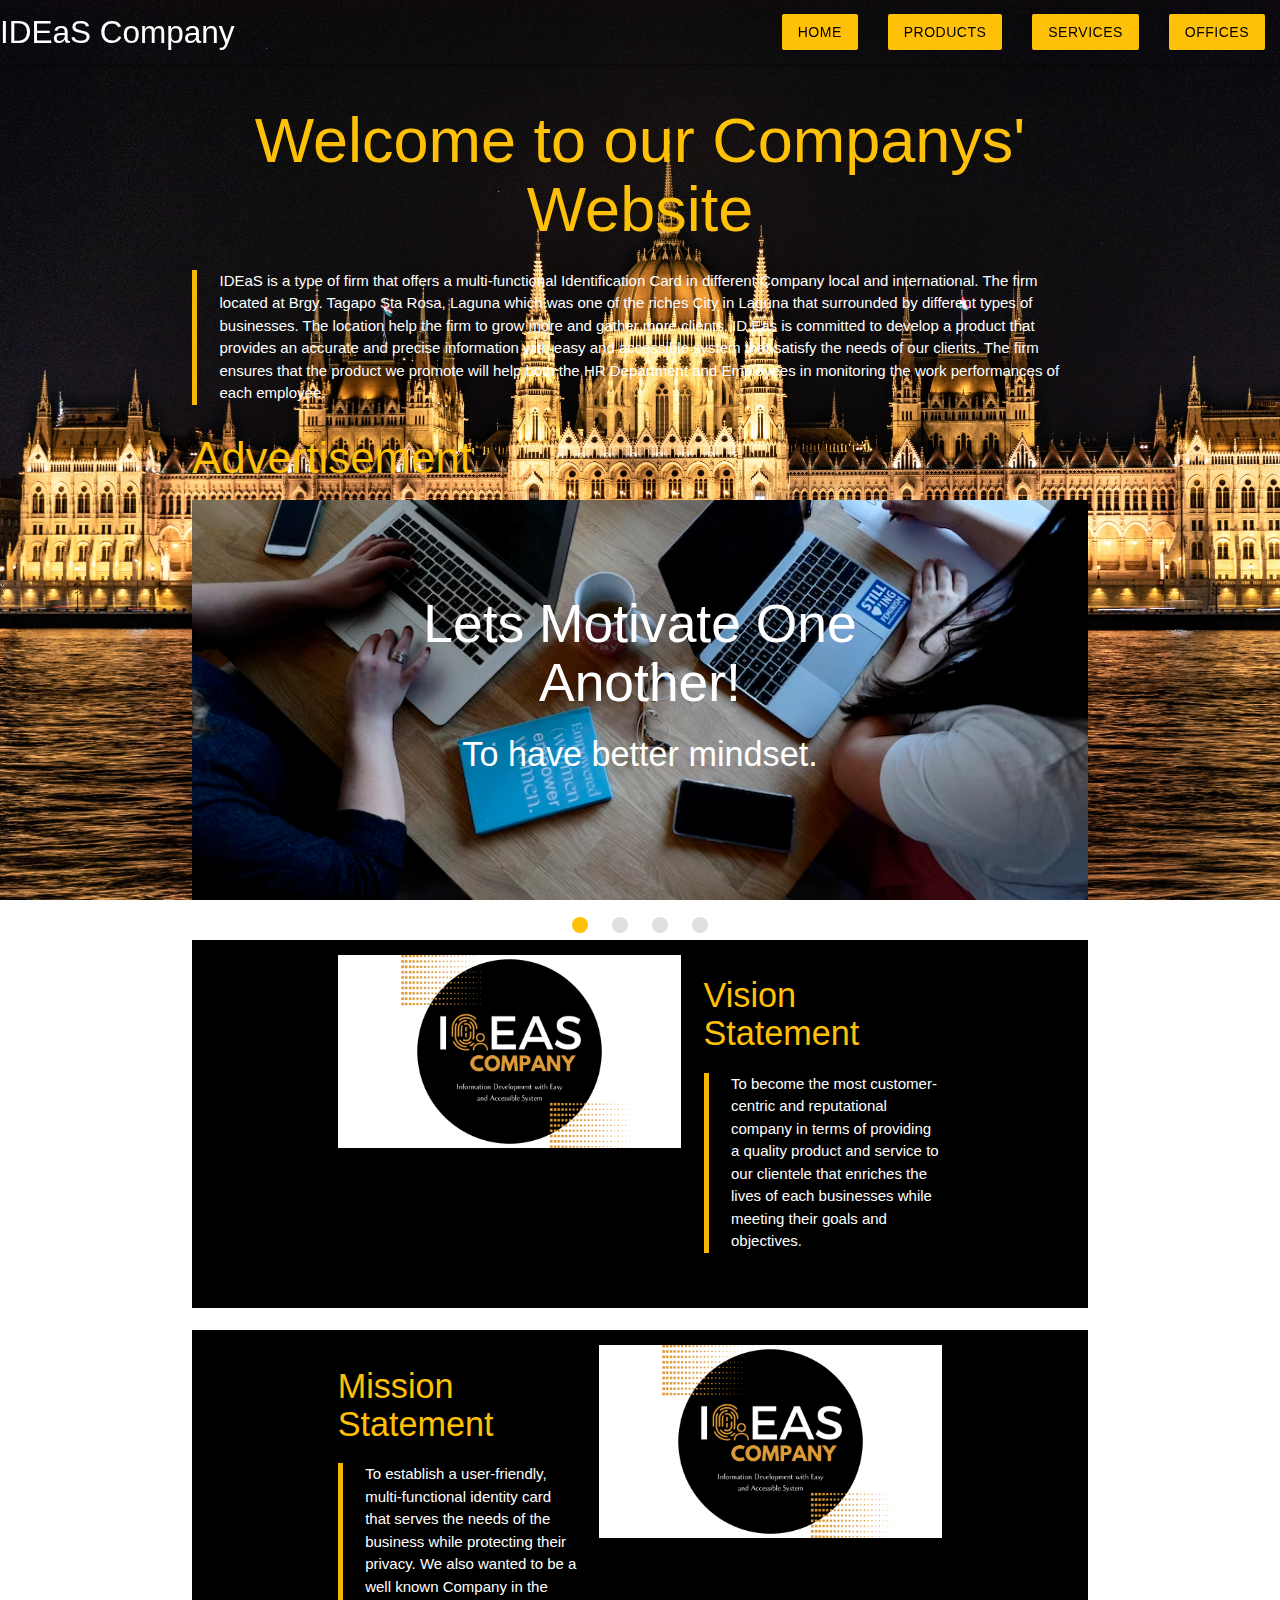
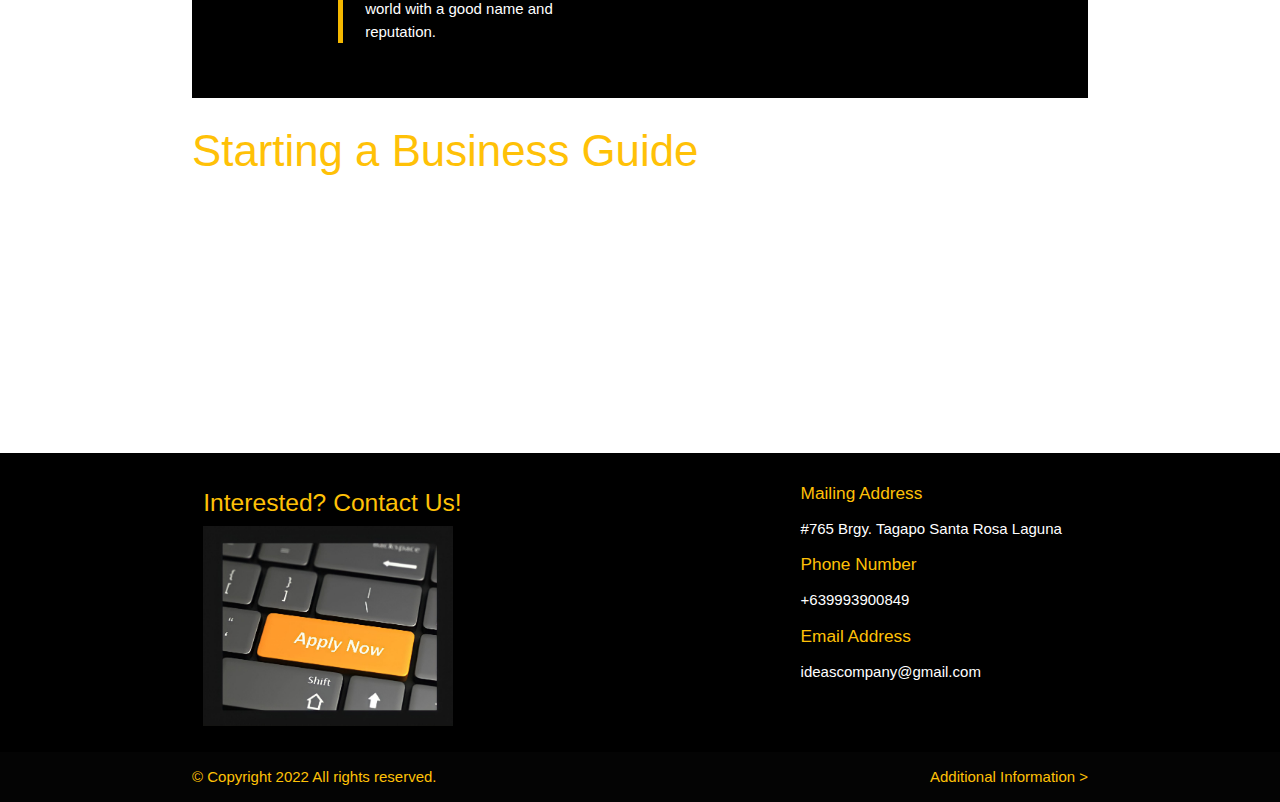
<file: Batch 5 CWD_Final Project_Namo/index.html>
<!DOCTYPE html>

    <head>
    <!--Import Google Icon Font-->
    <link href="https://fonts.googleapis.com/icon?family=Material+Icons" rel="stylesheet">
    <!--Import materialize.css-->
    <link type="text/css" rel="stylesheet" href="css/materialize.min.css"  media="screen,projection"/>
    <!--Let browser know website is optimized for mobile-->
    <meta name="viewport" content="width=device-width, initial-scale=1.0"/>
    <link rel="stylesheet" href="style.css">
    <title>IDEaS Company</title>

</head>
    <div class="navbar-fixed">
        <nav class="transparent">
            <div class="nav-wrapper">
            <a href="#" data-target="slide-out" class="sidenav-trigger"><i class="material-icons">menu</i></a>
            <a class="brand-logo">IDEaS Company</a>
            <ul id="nav-mobile" class="right hide-on-med-and-down">
                <li><a href="index.html" a class="waves-effect waves-light btn amber">HOME</a></li>
                <li><a href="product.html" a class="waves-effect waves-light btn amber">PRODUCTS</a></li>
                <li><a href="services.html" a class="waves-effect waves-light btn amber">SERVICES</a></li>
                <li><a href="offices.html" a class="waves-effect waves-light btn amber">OFFICES</a></li>
            </ul>
    </div>
</div>
<!-- SideNav Structure -->
<ul id="slide-out" class="sidenav">
    <li><div class="user-view">
        <div class="background">
            <img src="Images/sidenav pic.jpg"></div>
        <a href="#user"><img class="circle" src="Images/namo sidenav.jpg"></a>
        <a href="#name"><span class="amber-text name">IDEaS Company</span></a>
        <a href="#email"><span class="amber-text email">ideascompany@gmail.com</span></a>
        </div>
    </li>
        <li><a class="amber-text">About Us</a></li>
        <li><a href="index.html"><i class="material-icons">home</i>Home</a></li>
        <li><a href="product.html"><i class="material-icons">add_shopping_cart</i>Products</a></li>
        <li><a href="services.html"><i class="material-icons">business_center</i>Services</a></li>
        <li><a href="offices.html"><i class="material-icons">local_post_office</i>Offices</a></li>
        <li><div class="divider"></div></li>
        <li><a class="amber-text">Follow Us On</a></li>
        <li><a class="waves-effect" href="">Facebook</a></li>
        <li><a class="waves-effect" href="">Twitter</a></li>
        <li><a class="waves-effect" href="">Instagram</a></li>
    <li><a class="waves-effect" href="">Youtube</a></li>
</ul>
<!-- SideNav Init -->
<script>
    document.addEventListener('DOMContentLoaded', function() {
        var elems = document.querySelectorAll('.sidenav');
        var instances = M.Sidenav.init(elems, screenLeft);
        });
        $(document).ready(function(){
        $('.sidenav').sidenav();
        });
        ('.dropdown-trigger').dropdown();
</script>
<script type="text/javascript" src="js/materialize.min.js"></script>
<!-- Slider -->
<body>
    <body style="background-image:url(Images/castle.jpg); background-attachment: fixed; background-size: cover;"></body>
        <div class="container">
<!-- header -->
<h1 class="amber-text" style="text-align: center">Welcome to our Companys' Website</h1>
<!-- blockquote -->
<div class="container"></div>
<blockquote class="white-text">IDEaS is a type of firm that offers a multi-functional Identification Card in different Company local and international. The firm located at Brgy. Tagapo Sta Rosa, Laguna which was one of the riches City in Laguna that surrounded by different types of businesses. The location help the firm to grow more and gather more clients. ID Eas is committed to develop a product that provides an accurate and precise information with easy and accessible system that satisfy the needs of our clients. The firm ensures that the product we promote will help both the HR Department and Employees in monitoring the work performances of each employee.
</blockquote>

<h3 class="amber-text">Advertisement</h3>
    <div class="col s12 m6 l12">
        <div class="slider">
            <ul class="slides">
                <li>
                <img src="Images/Slider 1.avif"> 
                <div class="caption center-align">
                    <h2 class="white-text text-lighten-3">Lets Motivate One Another!</h2>
                    <h4 class="white-text text-lighten-3">To have better mindset.</h4>
                </div>
                </li>
                <li>
                <img src="Images/Slider 2.avif"> 
                <div class="caption left-align">
                    <h2 class="black-text text-lighten-3">Spread Positivity and Love!</h2>
                    <h4 class="black-text text-lighten-3">It is our work environment.</h4>
                </div>
                </li>
                <li>
                <img src="Images/Slider 3.avif"> 
                <div class="caption right-align">
                    <h2 class="white-text text-lighten-3">Be Productive and Efficient</h2>
                    <h4 class="white-text text-lighten-3">It takes a lot of efforts and experience.</h4>
                </div>
                </li>
                <li>
                <img src="Images/Slider 4.avif"> 
                <div class="caption center-align">
                    <h2 class="black-text text-lighten-3">Create Memories in Workspace</h2>
                    <h4 class="black-text text-lighten-3">Part of being proffesional is to enjoy moments.</h4>
                </div>
                </li>
            </ul>
            </div>
    </div>

<!-- Slider Script -->
<Script>
document.addEventListener('DOMContentLoaded', function() {
var elems = document.querySelectorAll('.slider');
var instances = M.Slider.init(elems, 'right');
});

// Or with jQuery

$(document).ready(function(){
$('.slider').slider('');
});
</Script>
<!-- Offset -->
<section class="section black">
    <div class="container">
        <div class="row">
            <div class="col hide-on-small-only m5 l7"><img class="responsive-img" src="Images/IDEAS.png" alt="" style="position: middle"></div>
            <div class="col s12 m7 l5">
                <h4 class="amber-text">Vision Statement</h4>
                <blockquote class="white-text" style="position:screenLeft">To become the most customer-centric and reputational company in terms of providing a quality product and service to our clientele that enriches the lives of each businesses while meeting their goals and objectives.</blockquote>
            </div>
        </div>
    </div>
</section>
<br>
<section class="section black">
    <div class="container">
        <div class="row">
            <div class="col s12 m7 l5">
                <h4 class="amber-text">Mission Statement</h4>
                <blockquote class="white-text" style="position:screenLeft">To establish a user-friendly, multi-functional identity card that serves the needs of the business while protecting their privacy. We also wanted to be a well known Company in the world with a good name and reputation.
                </blockquote>
            </div>
            <div class="col hide-on-small-only m5 l7"><img class="responsive-img" src="Images/IDEAS.png" alt="" style="position: middle"></div>
            
        </div>
    </div>
</section>
<!-- Responsive Videos -->
<h3 class="amber-text">Starting a Business Guide</h3>
    <div class="row">
        <div class="col s12 m6">
            <div class="video-container">
                <iframe width="853" height="480" src="https://www.youtube.com/embed/awnn-bqV_Tw" title="How to Start a Business from NOTHING" frameborder="0" allow="accelerometer; autoplay; clipboard-write; encrypted-media; gyroscope; picture-in-picture" allowfullscreen></iframe>
            </div>
        </div>
        <div class="col s12 m6">
            <div class="video-container">
                <iframe width="853" height="480" src="https://www.youtube.com/embed/cGx_K3cmIHg" title="HOW TO START A BUSINESS for Beginners | START A BUSINESS IN 2022 | Crash Course Series" frameborder="0" allow="accelerometer; autoplay; clipboard-write; encrypted-media; gyroscope; picture-in-picture" allowfullscreen></iframe>
        </div>
        </div>
    </div>
</div>
<!-- Footer -->
<footer class="page-footer black">
    <div class="container">
        <div class="row">
            <div class="col m6 l6 s12">
                <h5 class="amber-text">Interested? Contact Us!</h5>
            <img src="Images/Apply Now.jpg" alt="" width="250px" height="200px">
            </div>
            <div class="col m6 l4 offset-l2 s12">
                <h6 class="amber-text">Mailing Address</h6>
            <p>#765 Brgy. Tagapo Santa Rosa Laguna</p>
                <h6 class="amber-text">Phone Number</h5>
                <p>+639993900849</p>
            <h6 class="amber-text">Email Address</h6>
            <p>ideascompany@gmail.com</p>
            </div>
        </div>
        </div>
        <div class="footer-copyright">
        <div class="container amber-text" >
        © Copyright 2022 All rights reserved.
        <a class="amber-text right" href="#!">Additional Information ></a>
        </div>
    </div>
</footer>













<!-- Jquery CDN -->
<script src="https://code.jquery.com/jquery-3.6.1.min.js" integrity="sha256-o88AwQnZB+VDvE9tvIXrMQaPlFFSUTR+nldQm1LuPXQ=" crossorigin="anonymous"></script>
<!-- Compiled and minified JavaScript -->
<script src="https://cdnjs.cloudflare.com/ajax/libs/materialize/1.0.0/js/materialize.min.js"></script>
        </body>
</html>
</file>
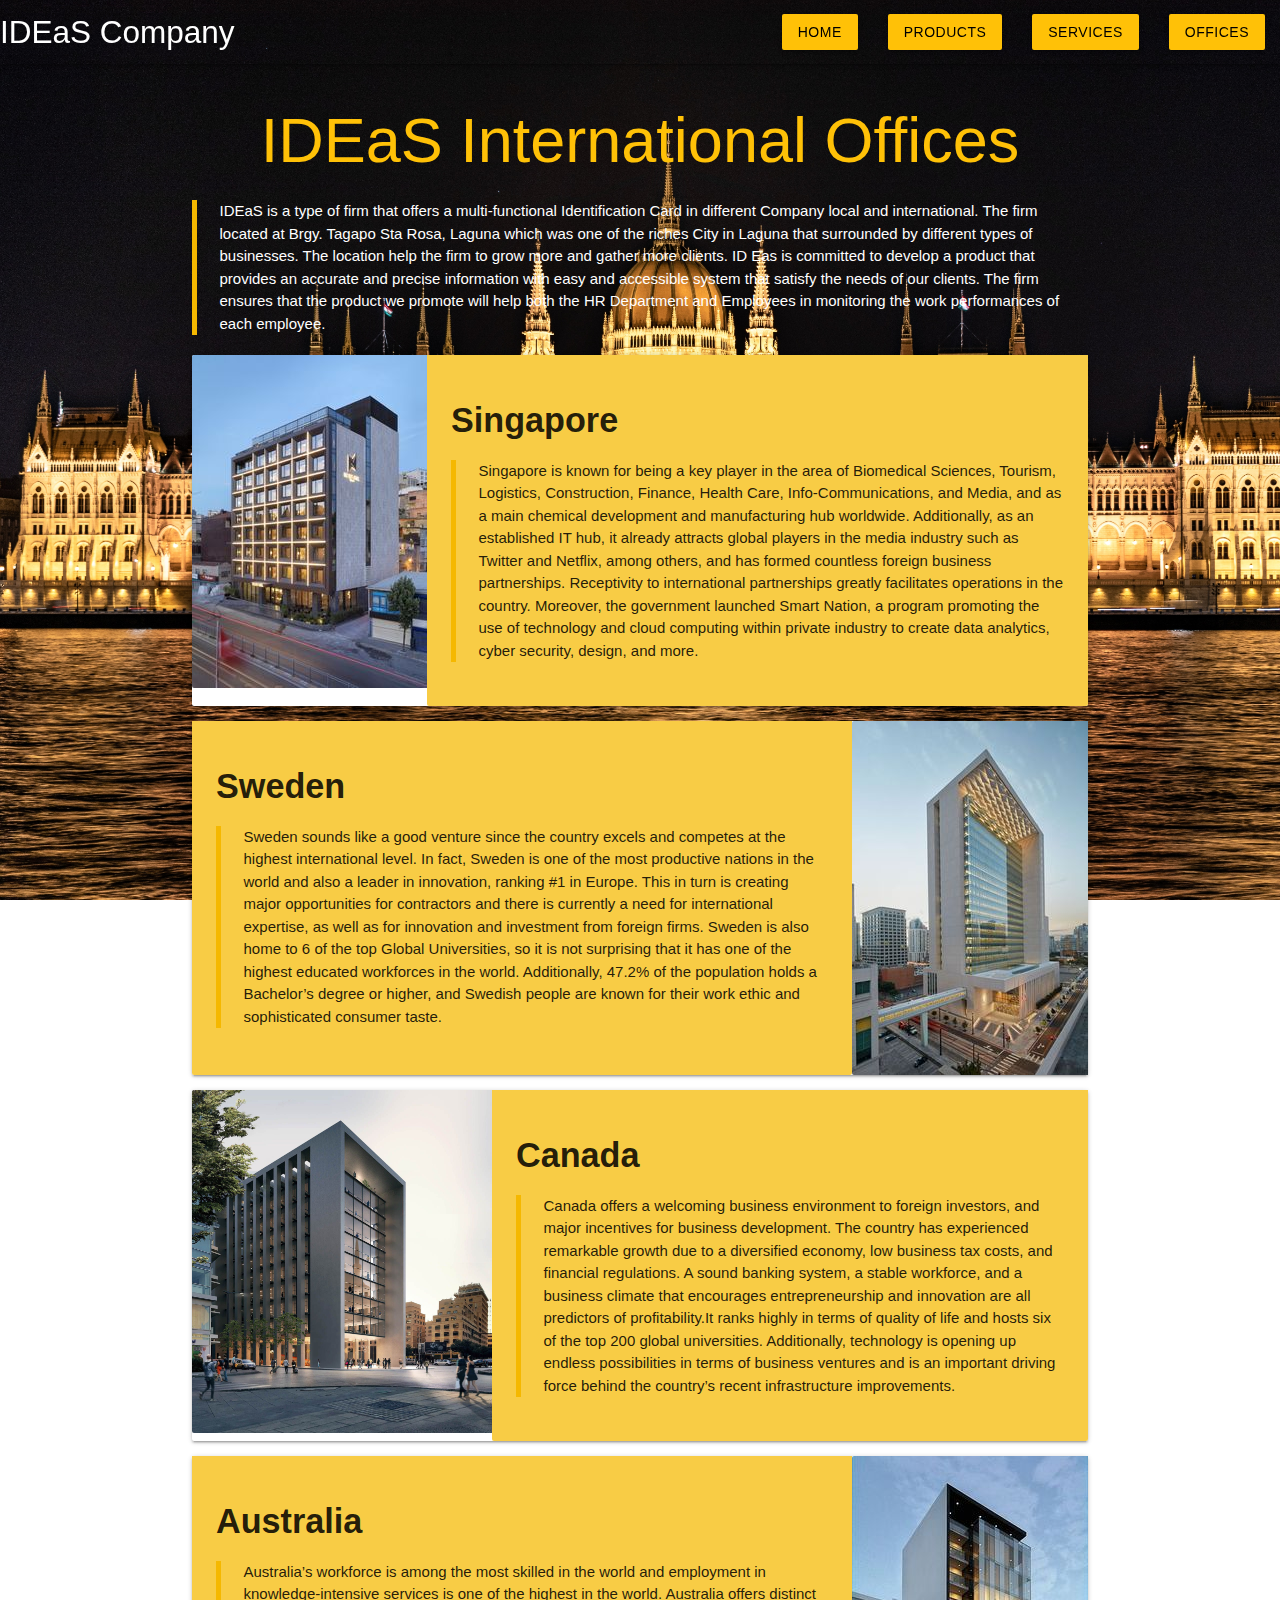
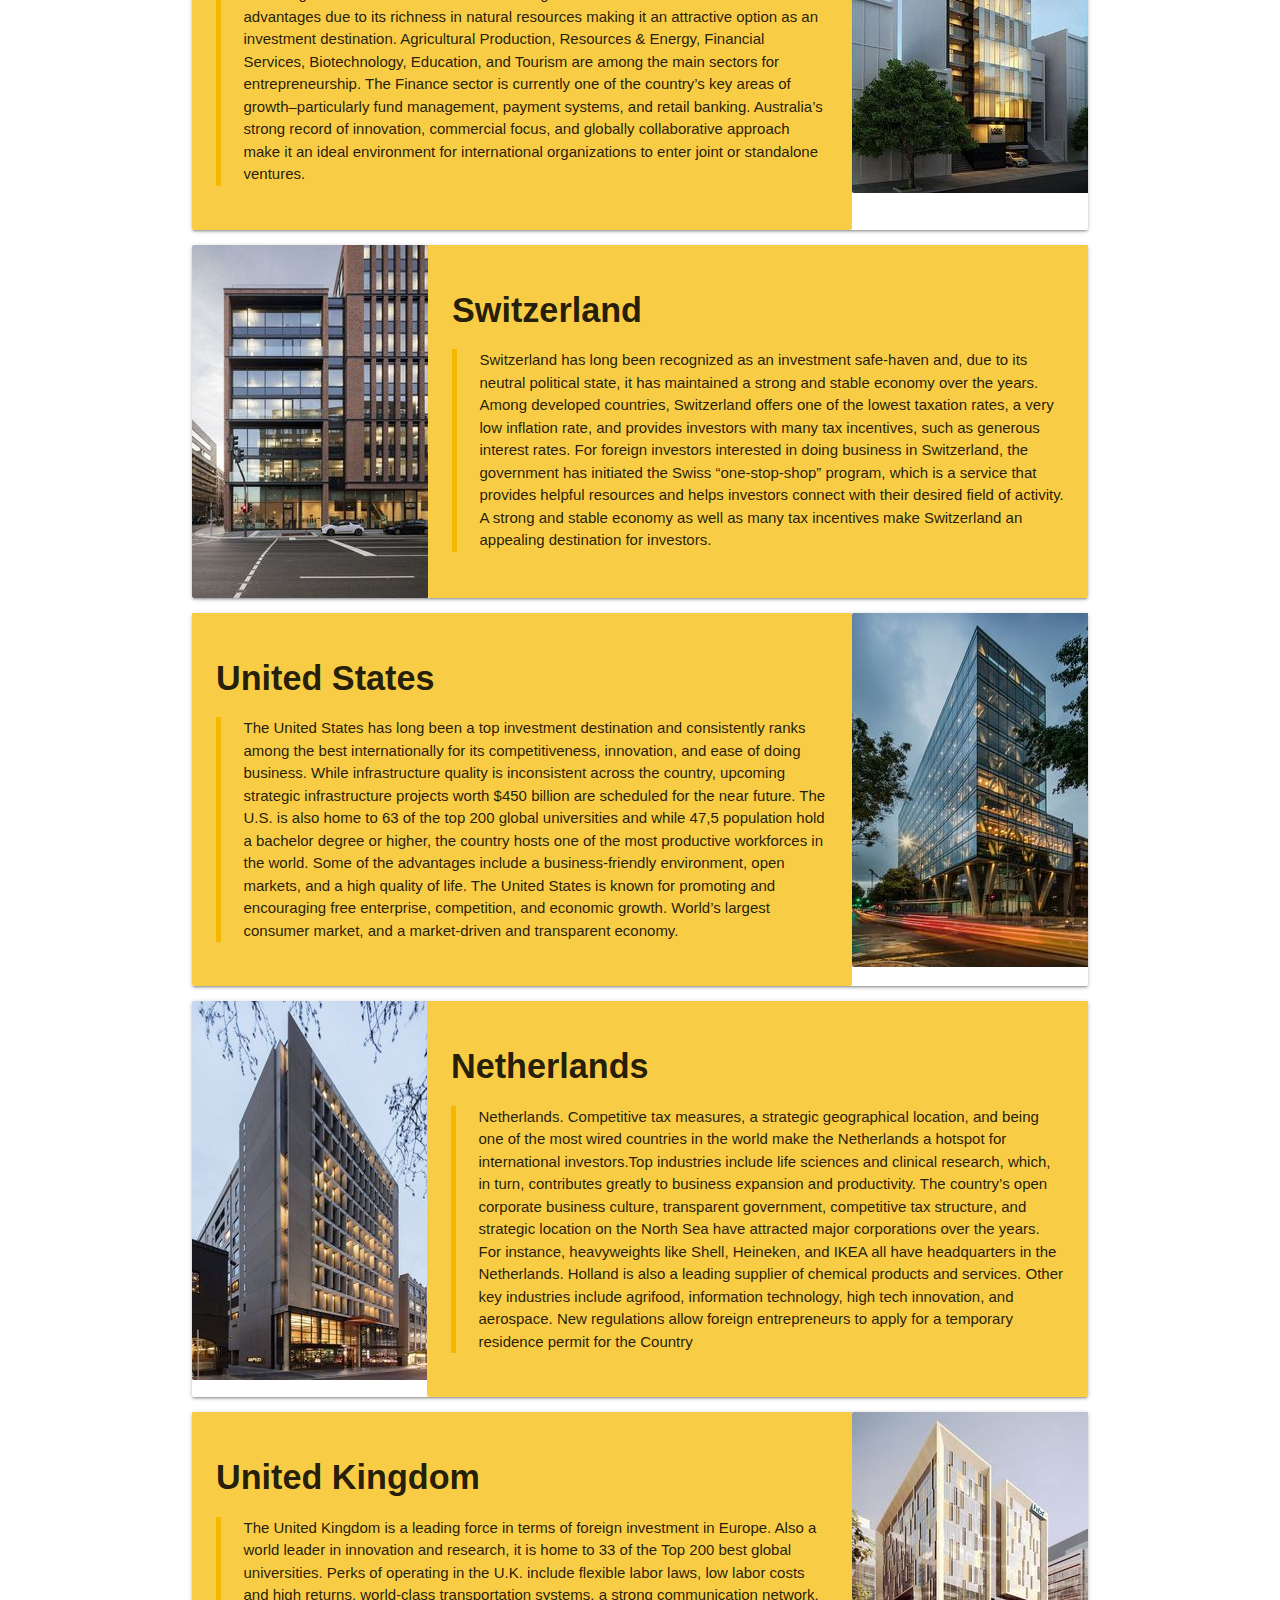
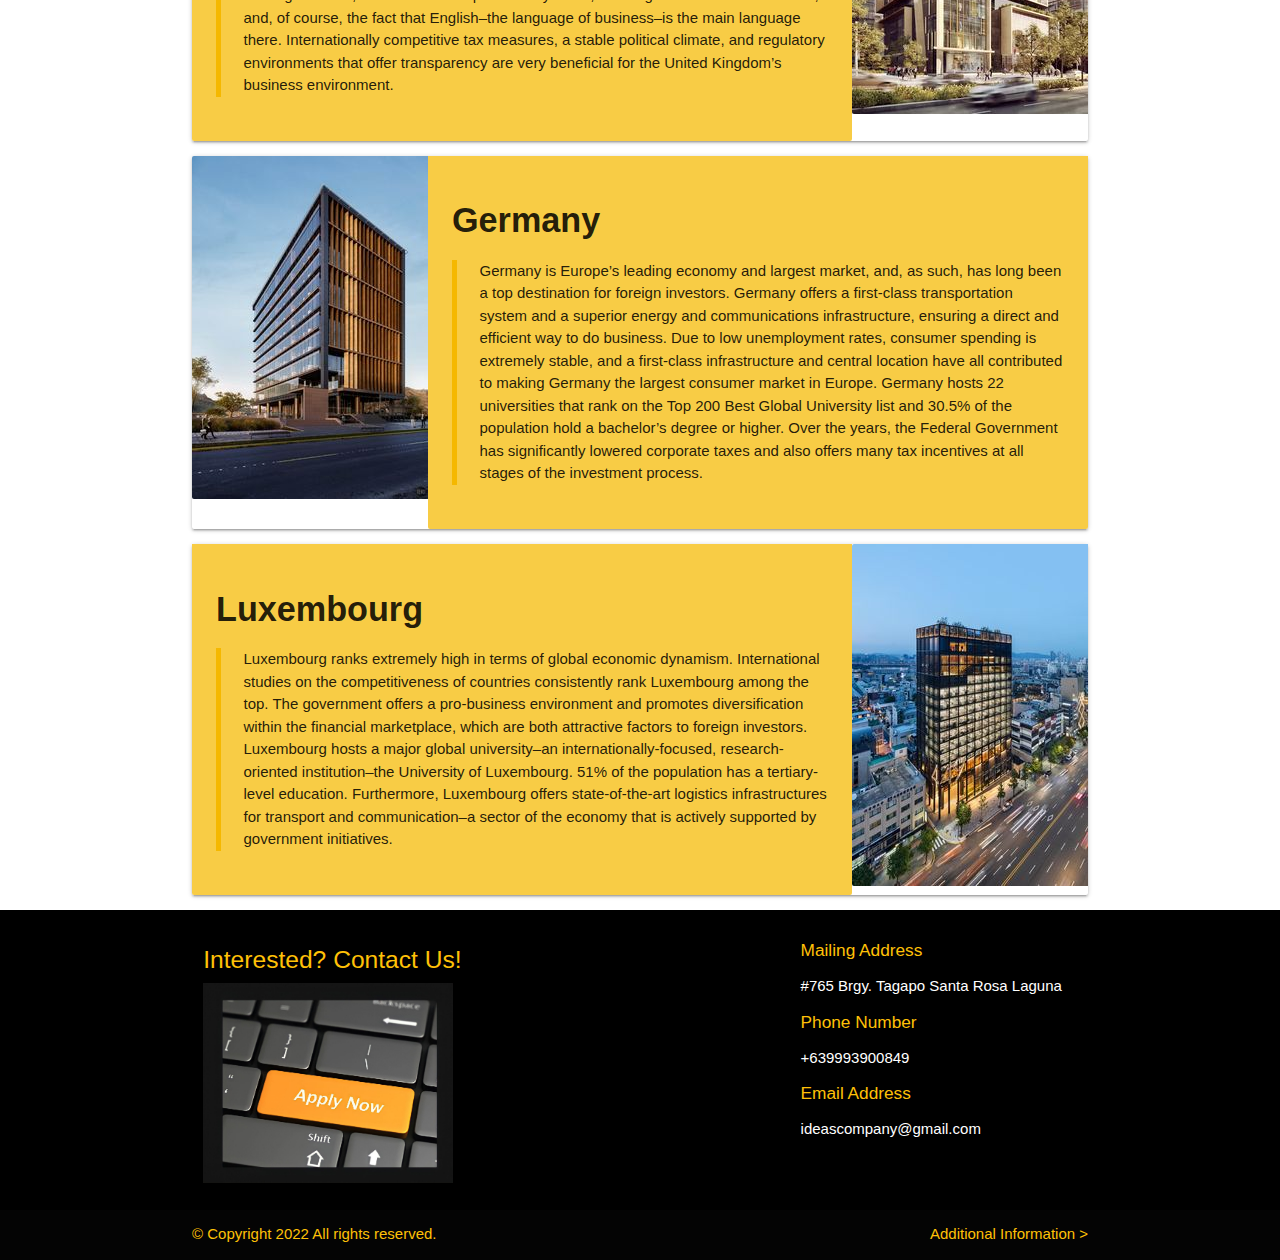
<file: Batch 5 CWD_Final Project_Namo/offices.html>
<!DOCTYPE html>

    <head>
    <!--Import Google Icon Font-->
    <link href="https://fonts.googleapis.com/icon?family=Material+Icons" rel="stylesheet">
    <!--Import materialize.css-->
    <link type="text/css" rel="stylesheet" href="css/materialize.min.css"  media="screen,projection"/>
    <!--Let browser know website is optimized for mobile-->
    <meta name="viewport" content="width=device-width, initial-scale=1.0"/>
    <link rel="stylesheet" href="style.css">
    <title>IDEaS Company</title>

</head>
<!-- Navbar Structure -->
    <div class="navbar-fixed">
        <nav class="transparent">
            <div class="nav-wrapper">
            <a href="#" data-target="slide-out" class="sidenav-trigger"><i class="material-icons">menu</i></a>
            <a class="brand-logo">IDEaS Company</a>
            <ul id="nav-mobile" class="right hide-on-med-and-down">
                <li><a href="index.html" a class="waves-effect waves-light btn amber">HOME</a></li>
                <li><a href="product.html" a class="waves-effect waves-light btn amber">PRODUCTS</a></li>
                <li><a href="services.html" a class="waves-effect waves-light btn amber">SERVICES</a></li>
                <li><a href="offices.html" a class="waves-effect waves-light btn amber">OFFICES</a></li>
            </ul>
    </div>
</div>
<!-- SideNav Structure -->
<ul id="slide-out" class="sidenav">
    <li><div class="user-view">
        <div class="background">
            <img src="Images/sidenav pic.jpg"></div>
        <a href="#user"><img class="circle" src="Images/namo sidenav.jpg"></a>
        <a href="#name"><span class="amber-text name">Joshua Miguel Namo</span></a>
        <a href="#email"><span class="amber-text email">joshuamiguelnamo@gmail.com</span></a>
        </div>
    </li>
        <li><a class="amber-text">About Us</a></li>
        <li><a href="index.html"><i class="material-icons">home</i>Home</a></li>
        <li><a href="product.html"><i class="material-icons">add_shopping_cart</i>Products</a></li>
        <li><a href="services.html"><i class="material-icons">business_center</i>Services</a></li>
        <li><a href="offices.html"><i class="material-icons">local_post_office</i>Offices</a></li>
        <li><div class="divider"></div></li>
        <li><a class="amber-text">Follow Us On</a></li>
        <li><a class="waves-effect" href="">Facebook</a></li>
        <li><a class="waves-effect" href="">Twitter</a></li>
        <li><a class="waves-effect" href="">Instagram</a></li>
    <li><a class="waves-effect" href="">Youtube</a></li>
</ul>
<!-- SideNav Init -->
<script>
    document.addEventListener('DOMContentLoaded', function() {
        var elems = document.querySelectorAll('.sidenav');
        var instances = M.Sidenav.init(elems, screenLeft);
        });
        $(document).ready(function(){
        $('.sidenav').sidenav();
        });
        ('.dropdown-trigger').dropdown();
</script>
<script type="text/javascript" src="js/materialize.min.js"></script>
<!-- Body -->
<body>
    <body style="background-image:url(Images/castle.jpg); background-attachment: fixed; background-size: cover;"></body>
        <div class="container">
<!-- header -->
<h1 class="amber-text" style="text-align: center">IDEaS International Offices</h1>
<!-- blockquote -->
<div class="container"></div>
<blockquote class="white-text">IDEaS is a type of firm that offers a multi-functional Identification Card in different Company local and international. The firm located at Brgy. Tagapo Sta Rosa, Laguna which was one of the riches City in Laguna that surrounded by different types of businesses. The location help the firm to grow more and gather more clients. ID Eas is committed to develop a product that provides an accurate and precise information with easy and accessible system that satisfy the needs of our clients. The firm ensures that the product we promote will help both the HR Department and Employees in monitoring the work performances of each employee.
</blockquote>
</div>
<!-- Horizontal Cards Offices -->
<div class="container">
    <div class="col s12 m7">  

        <div class="card horizontal">
          <div class="card-image">
            <img src="Offices/Singapore.jpg">
          </div>
          <div class="card-stacked">
            <div class="card-content">
                <h4 style="font-weight:bold">Singapore</h4>
              <blockquote>Singapore is known for being a key player in the area of Biomedical Sciences, Tourism, Logistics, Construction, Finance, Health Care, Info-Communications, and Media, and as a main chemical development and manufacturing hub worldwide. Additionally, as an established IT hub, it already attracts global players in the media industry such as Twitter and Netflix, among others, and has formed countless foreign business partnerships. Receptivity to international partnerships greatly facilitates operations in the country. Moreover, the government launched Smart Nation, a program promoting the use of technology and cloud computing within private industry to create data analytics, cyber security, design, and more. </blockquote>
            </div> 
          </div>
        </div>

        <div class="card horizontal"> 
          <div class="card-stacked">
            <div class="card-content">
                <h4 style="font-weight:bold">Sweden</h4>
              <blockquote>Sweden sounds like a good venture since the country excels and competes at the highest international level. In fact, Sweden is one of the most productive nations in the world and also a leader in innovation, ranking #1 in Europe. This in turn is creating major opportunities for contractors and there is currently a need for international expertise, as well as for innovation and investment from foreign firms. Sweden is also home to 6 of the top Global Universities, so it is not surprising that it has one of the highest educated workforces in the world. Additionally, 47.2% of the population holds a Bachelor’s degree or higher, and Swedish people are known for their work ethic and sophisticated consumer taste.</blockquote>
            </div> 
          </div>
          <div class="card-image">
            <img src="Offices/Sweden.jpg">
          </div>
        </div>

        <div class="card horizontal">
            <div class="card-image">
              <img src="Offices/Canada.jpg" style="width: 300px;">
            </div>
          <div class="card-stacked">
            <div class="card-content">
                <h4 style="font-weight:bold">Canada</h4>
              <blockquote>Canada offers a welcoming business environment to foreign investors, and major incentives for business development. The country has experienced remarkable growth due to a diversified economy, low business tax costs, and financial regulations. A sound banking system, a stable workforce, and a business climate that encourages entrepreneurship and innovation are all predictors of profitability.It ranks highly in terms of quality of life and hosts six of the top 200 global universities. Additionally, technology is opening up endless possibilities in terms of business ventures and is an important driving force behind the country’s recent infrastructure improvements.</blockquote>
            </div> 
          </div>
        </div>

        <div class="card horizontal"> 
            <div class="card-stacked">
              <div class="card-content">
                  <h4 style="font-weight:bold">Australia</h4>
                <blockquote>Australia’s workforce is among the most skilled in the world and employment in knowledge-intensive services is one of the highest in the world. Australia offers distinct advantages due to its richness in natural resources making it an attractive option as an investment destination. Agricultural Production, Resources & Energy, Financial Services, Biotechnology, Education, and Tourism are among the main sectors for entrepreneurship. The Finance sector is currently one of the country’s key areas of growth–particularly fund management, payment systems, and retail banking. Australia’s strong record of innovation, commercial focus, and globally collaborative approach make it an ideal environment for international organizations to enter joint or standalone ventures.</blockquote>
              </div> 
            </div>
            <div class="card-image">
            <img src="Offices/Australia.jpg">
          </div>
          </div>

          <div class="card horizontal">
            <div class="card-image">
              <img src="Offices/Switzerland.jpg">
            </div>
          <div class="card-stacked">
            <div class="card-content">
                <h4 style="font-weight:bold">Switzerland</h4>
              <blockquote>Switzerland has long been recognized as an investment safe-haven and, due to its neutral political state, it has maintained a strong and stable economy over the years. Among developed countries, Switzerland offers one of the lowest taxation rates, a very low inflation rate, and provides investors with many tax incentives, such as generous interest rates. For foreign investors interested in doing business in Switzerland, the government has initiated the Swiss “one-stop-shop” program, which is a service that provides helpful resources and helps investors connect with their desired field of activity. A strong and stable economy as well as many tax incentives make Switzerland an appealing destination for investors.</blockquote>
            </div> 
          </div>
        </div>

        <div class="card horizontal"> 
            <div class="card-stacked">
              <div class="card-content">
                  <h4 style="font-weight:bold">United States</h4>
                <blockquote>The United States has long been a top investment destination and consistently ranks among the best internationally for its competitiveness, innovation, and ease of doing business. While infrastructure quality is inconsistent across the country, upcoming strategic infrastructure projects worth $450 billion are scheduled for the near future. The U.S. is also home to 63 of the top 200 global universities and while 47,5 population hold a bachelor degree or higher, the country hosts one of the most productive workforces in the world. Some of the advantages include a business-friendly environment, open markets, and a high quality of life. The United States is known for promoting and encouraging free enterprise, competition, and economic growth. World’s largest consumer market, and a market-driven and transparent economy.</blockquote>
              </div> 
            </div>
            <div class="card-image">
            <img src="Offices/US.jpg">
          </div>
          </div>

          <div class="card horizontal">
            <div class="card-image">
              <img src="Offices/Netherlands.jpg">
            </div>
          <div class="card-stacked">
            <div class="card-content">
                <h4 style="font-weight:bold">Netherlands</h4>
              <blockquote>Netherlands. Competitive tax measures, a strategic geographical location, and being one of the most wired countries in the world make the Netherlands a hotspot for international investors.Top industries include life sciences and clinical research, which, in turn, contributes greatly to business expansion and productivity. The country’s open corporate business culture, transparent government, competitive tax structure, and strategic location on the North Sea have attracted major corporations over the years. For instance, heavyweights like Shell, Heineken, and IKEA all have headquarters in the Netherlands. Holland is also a leading supplier of chemical products and services. Other key industries include agrifood, information technology, high tech innovation, and aerospace. New regulations allow foreign entrepreneurs to apply for a temporary residence permit for the Country</blockquote>
            </div> 
          </div>
        </div>

        <div class="card horizontal"> 
            <div class="card-stacked">
              <div class="card-content">
                  <h4 style="font-weight:bold">United Kingdom</h4>
                <blockquote>The United Kingdom is a leading force in terms of foreign investment in Europe. Also a world leader in innovation and research, it is home to 33 of the Top 200 best global universities. Perks of operating in the U.K. include flexible labor laws, low labor costs and high returns, world-class transportation systems, a strong communication network, and, of course, the fact that English–the language of business–is the main language there. Internationally competitive tax measures, a stable political climate, and regulatory environments that offer transparency are very beneficial for the United Kingdom’s business environment.</blockquote>
              </div> 
            </div>
            <div class="card-image">
            <img src="Offices/UK.jpg">
          </div>
          </div>

          <div class="card horizontal">
            <div class="card-image">
              <img src="Offices/Germany.jpg">
            </div>
          <div class="card-stacked">
          <div class="card-content">
                <h4 style="font-weight:bold">Germany</h4>
              <blockquote>Germany is Europe’s leading economy and largest market, and, as such, has long been a top destination for foreign investors. Germany offers a first-class transportation system and a superior energy and communications infrastructure, ensuring a direct and efficient way to do business. Due to low unemployment rates, consumer spending is extremely stable, and a first-class infrastructure and central location have all contributed to making Germany the largest consumer market in Europe. Germany hosts 22 universities that rank on the Top 200 Best Global University list and 30.5% of the population hold a bachelor’s degree or higher. Over the years, the Federal Government has significantly lowered corporate taxes and also offers many tax incentives at all stages of the investment process.</blockquote>
            </div> 
          </div>
        </div>

        <div class="card horizontal"> 
            <div class="card-stacked">
              <div class="card-content">
                  <h4 style="font-weight:bold">Luxembourg</h4>
                <blockquote>Luxembourg ranks extremely high in terms of global economic dynamism. International studies on the competitiveness of countries consistently rank Luxembourg among the top. The government offers a pro-business environment and promotes diversification within the financial marketplace, which are both attractive factors to foreign investors. Luxembourg hosts a major global university–an internationally-focused, research-oriented institution–the University of Luxembourg. 51% of the population has a tertiary-level education. Furthermore, Luxembourg offers state-of-the-art logistics infrastructures for transport and communication–a sector of the economy that is actively supported by government initiatives.</blockquote>
              </div> 
            </div>
            <div class="card-image">
            <img src="Offices/Luxembourg.jpg">
          </div>
      </div>
    </div>              
  </div>

<!-- Footer -->
<footer class="page-footer black">
    <div class="container">
        <div class="row">
            <div class="col m6 l6 s12">
                <h5 class="amber-text">Interested? Contact Us!</h5>
            <img src="Images/Apply Now.jpg" alt="" width="250px" height="200px">
            </div>
            <div class="col m6 l4 offset-l2 s12">
                <h6 class="amber-text">Mailing Address</h6>
            <p>#765 Brgy. Tagapo Santa Rosa Laguna</p>
                <h6 class="amber-text">Phone Number</h5>
                <p>+639993900849</p>
            <h6 class="amber-text">Email Address</h6>
            <p>ideascompany@gmail.com</p>
            </div>
        </div>
        </div>
        <div class="footer-copyright">
        <div class="container amber-text" >
        © Copyright 2022 All rights reserved.
        <a class="amber-text right" href="#!">Additional Information ></a>
        </div>
    </div>
</footer>













<!-- Jquery CDN -->
<script src="https://code.jquery.com/jquery-3.6.1.min.js" integrity="sha256-o88AwQnZB+VDvE9tvIXrMQaPlFFSUTR+nldQm1LuPXQ=" crossorigin="anonymous"></script>
<!-- Compiled and minified JavaScript -->
<script src="https://cdnjs.cloudflare.com/ajax/libs/materialize/1.0.0/js/materialize.min.js"></script>
        </body>
</html>
</file>
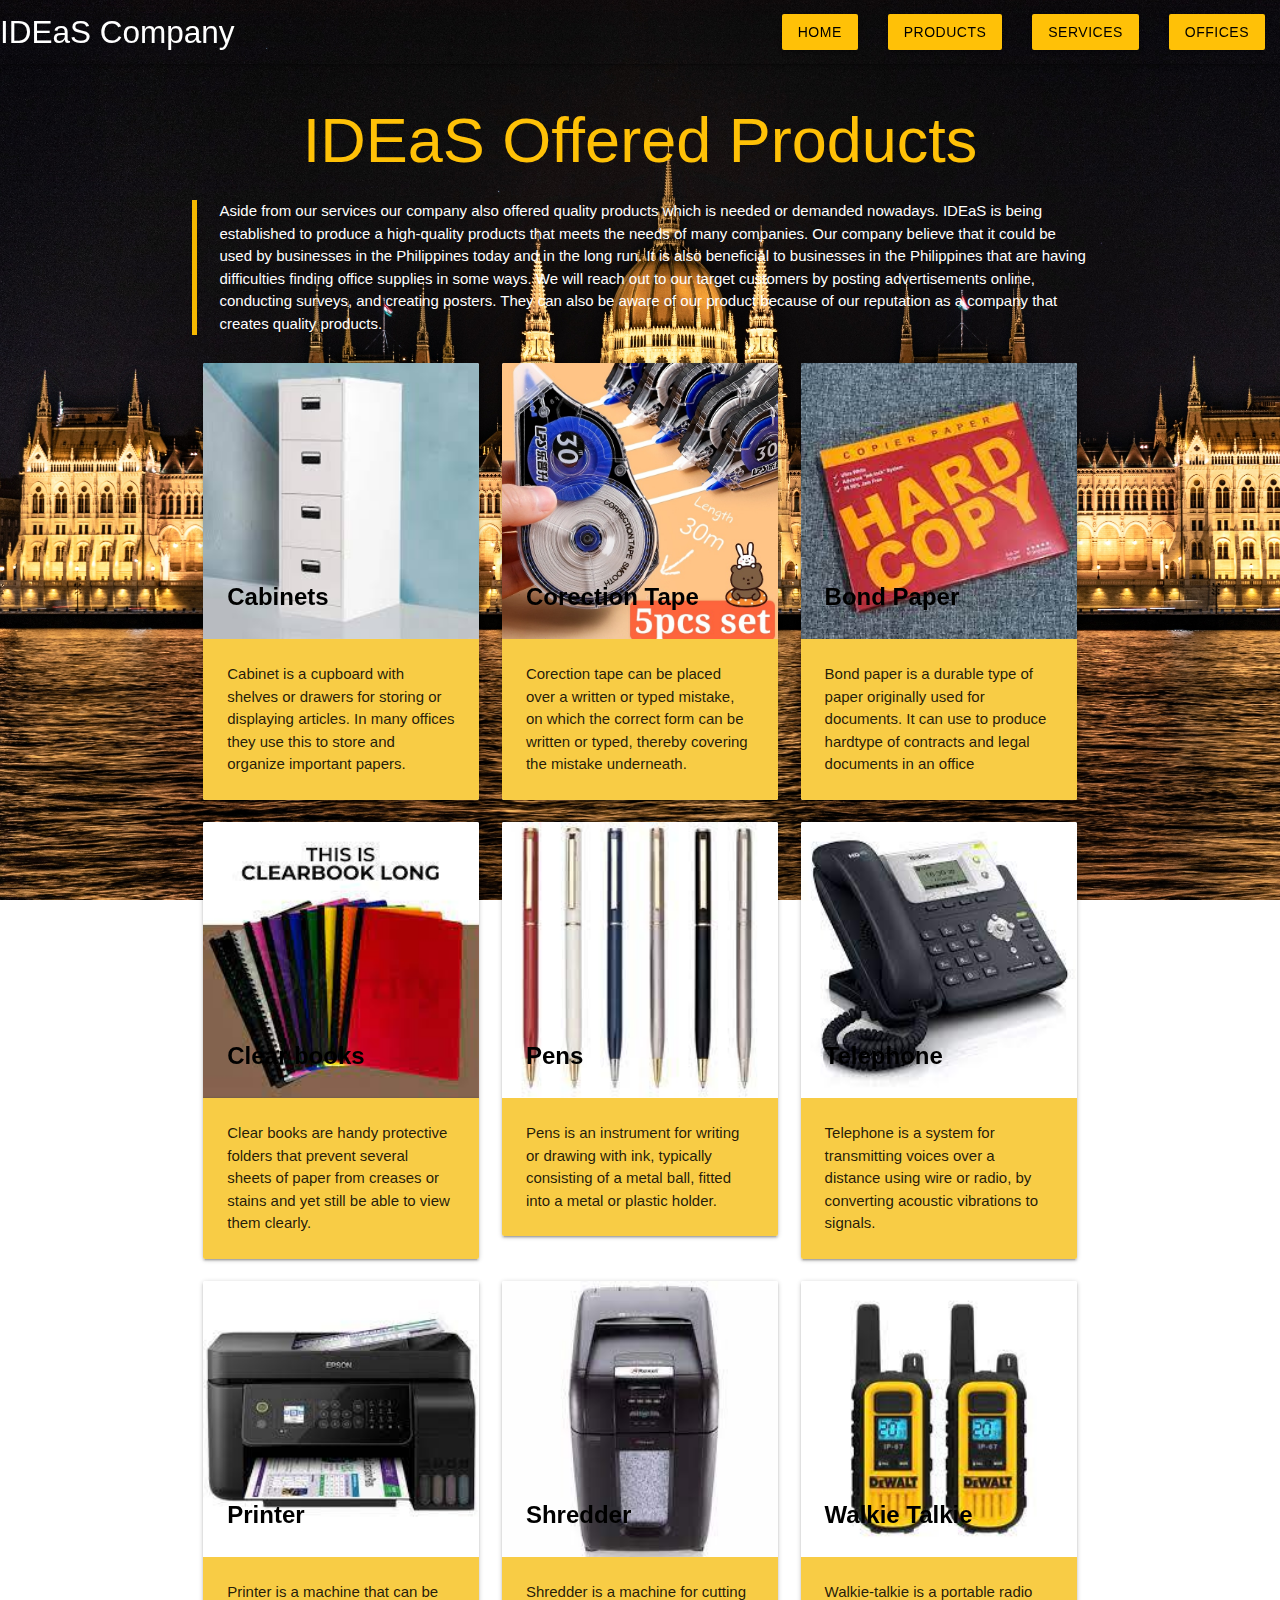
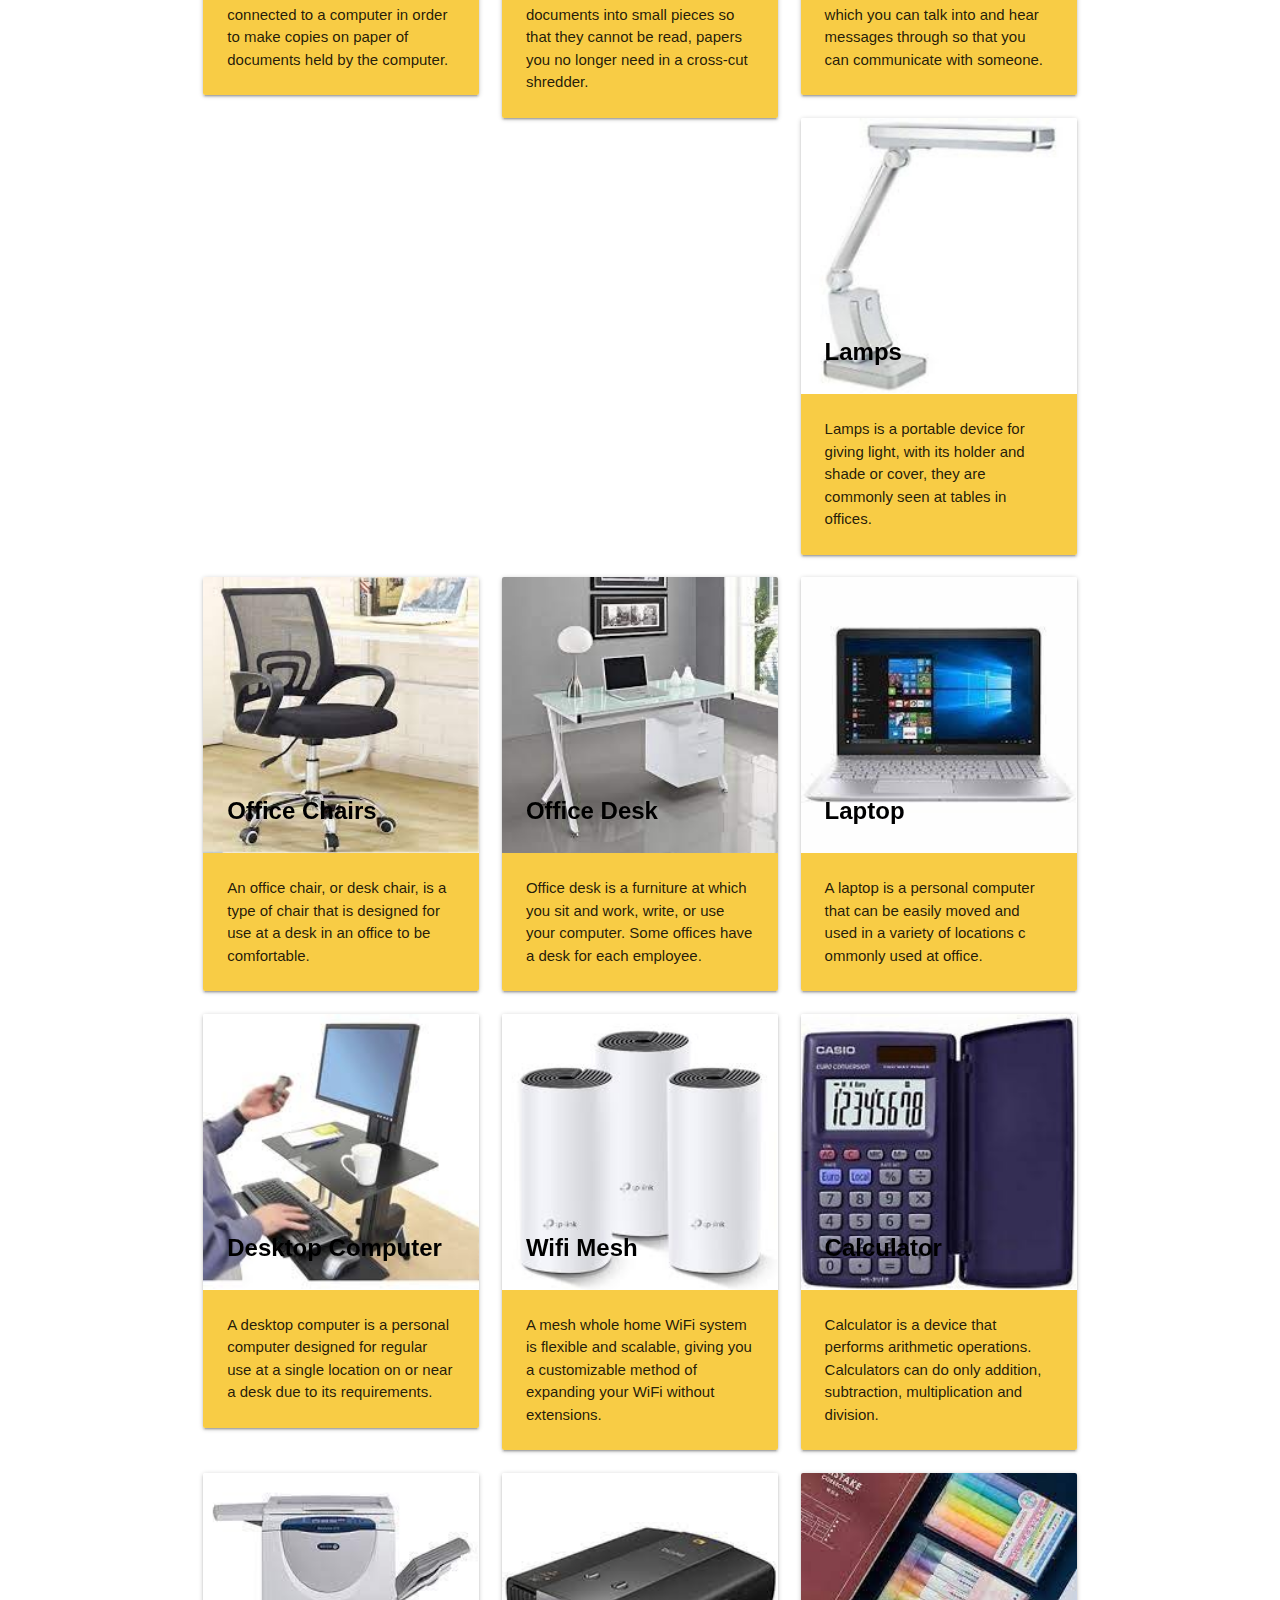
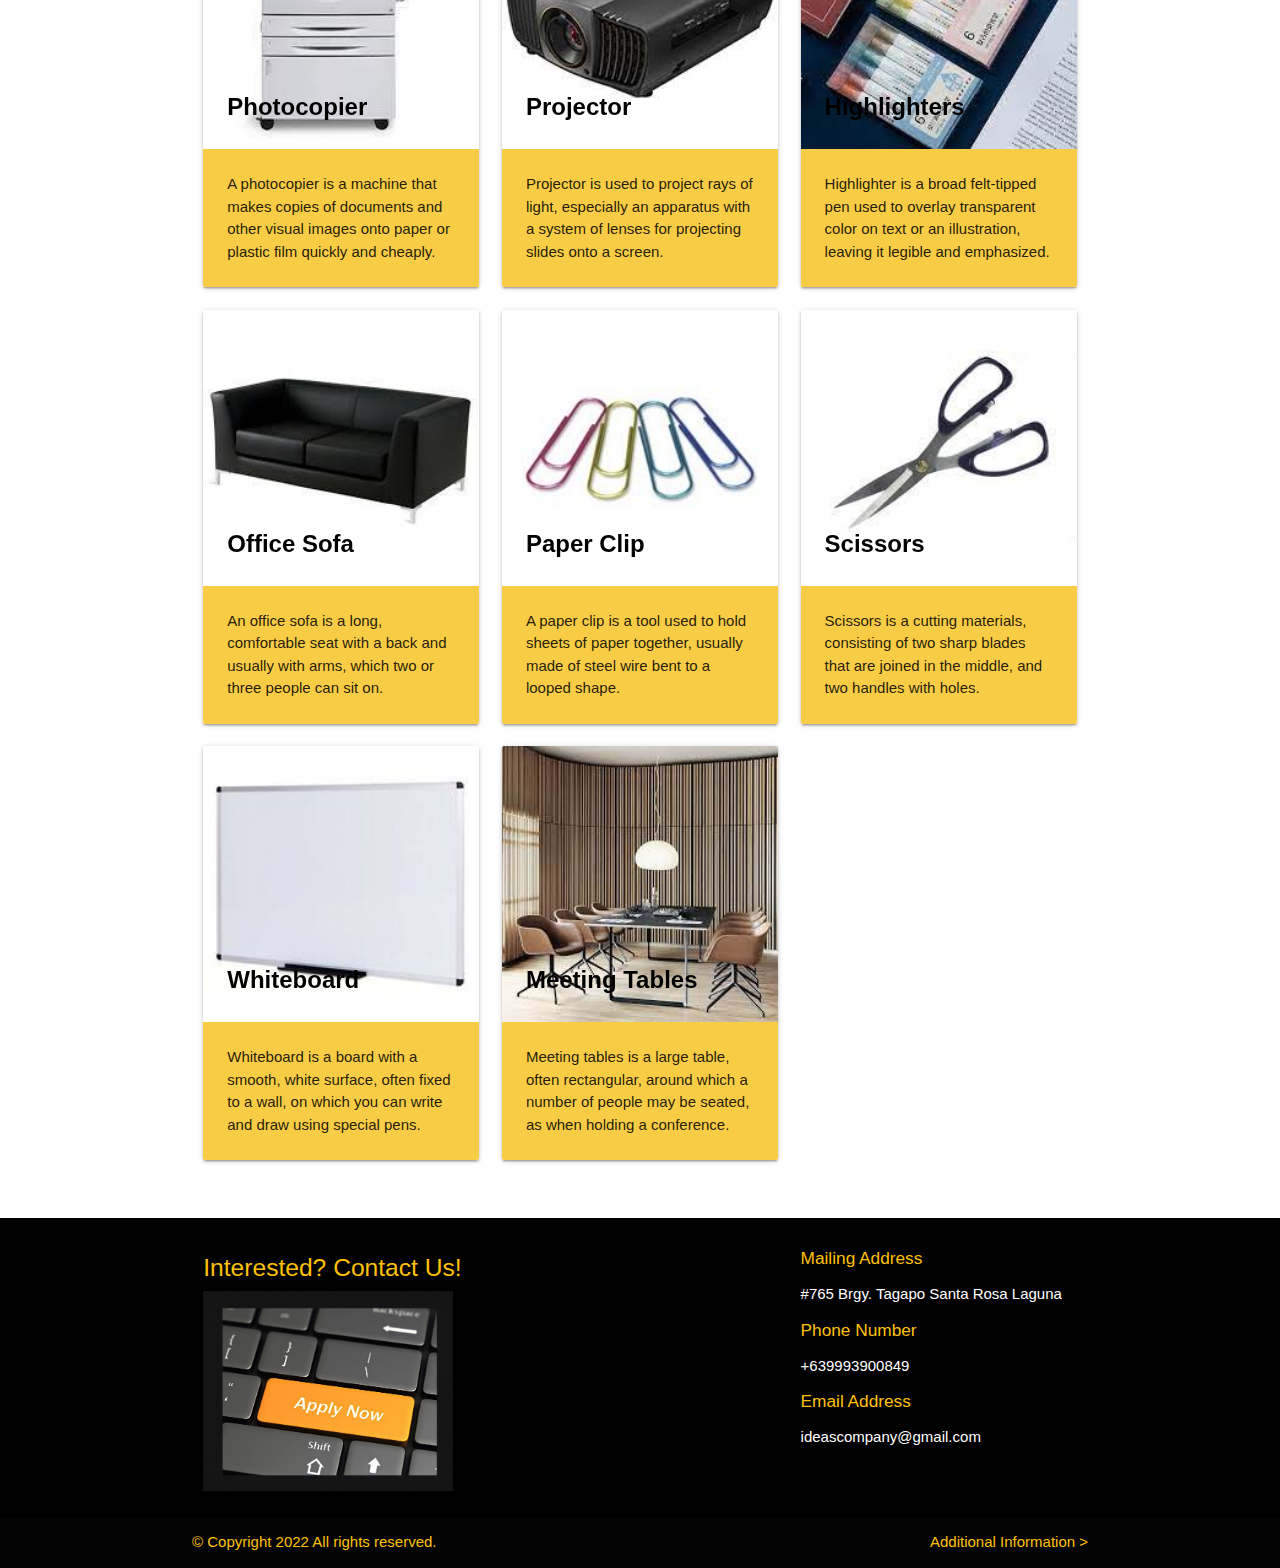
<file: Batch 5 CWD_Final Project_Namo/product.html>
<!DOCTYPE html>

    <head>
    <!--Import Google Icon Font-->
    <link href="https://fonts.googleapis.com/icon?family=Material+Icons" rel="stylesheet">
    <!--Import materialize.css-->
    <link type="text/css" rel="stylesheet" href="css/materialize.min.css"  media="screen,projection"/>
    <!--Let browser know website is optimized for mobile-->
    <meta name="viewport" content="width=device-width, initial-scale=1.0"/>
    <link rel="stylesheet" href="style.css">
    <title>IDEaS Company</title>

</head>
<!-- Navbar Structure -->
    <div class="navbar-fixed">
        <nav class="transparent">
            <div class="nav-wrapper">
            <a href="#" data-target="slide-out" class="sidenav-trigger"><i class="material-icons">menu</i></a>
            <a class="brand-logo">IDEaS Company</a>
            <ul id="nav-mobile" class="right hide-on-med-and-down">
                <li><a href="index.html" a class="waves-effect waves-light btn amber">HOME</a></li>
                <li><a href="product.html" a class="waves-effect waves-light btn amber">PRODUCTS</a></li>
                <li><a href="services.html" a class="waves-effect waves-light btn amber">SERVICES</a></li>
                <li><a href="offices.html" a class="waves-effect waves-light btn amber">OFFICES</a></li>
            </ul>
    </div>
</div>
<!-- SideNav Structure -->
<ul id="slide-out" class="sidenav">
    <li><div class="user-view">
        <div class="background">
            <img src="Images/sidenav pic.jpg"></div>
        <a href="#user"><img class="circle" src="Images/namo sidenav.jpg"></a>
        <a href="#name"><span class="amber-text name">IDEaS Company</span></a>
        <a href="#email"><span class="amber-text email">ideascompanygmail.com</span></a>
        </div>
    </li>
        <li><a class="amber-text">About Us</a></li>
        <li><a href="index.html"><i class="material-icons">home</i>Home</a></li>
        <li><a href="product.html"><i class="material-icons">add_shopping_cart</i>Products</a></li>
        <li><a href="services.html"><i class="material-icons">business_center</i>Services</a></li>
        <li><a href="offices.html"><i class="material-icons">local_post_office</i>Offices</a></li>
        <li><div class="divider"></div></li>
        <li><a class="amber-text">Follow Us On</a></li>
        <li><a class="waves-effect" href="">Facebook</a></li>
        <li><a class="waves-effect" href="">Twitter</a></li>
        <li><a class="waves-effect" href="">Instagram</a></li>
    <li><a class="waves-effect" href="">Youtube</a></li>
</ul>
<!-- Sidenav Init -->
<script>
    document.addEventListener('DOMContentLoaded', function() {
        var elems = document.querySelectorAll('.sidenav');
        var instances = M.Sidenav.init(elems, screenLeft);
        });
        $(document).ready(function(){
        $('.sidenav').sidenav();
        });
        ('.dropdown-trigger').dropdown();
</script>
<!-- Materialbox Init -->
<script> document.addEventListener('DOMContentLoaded', function() {
    var elems = document.querySelectorAll('.materialboxed');
    var instances = M.Materialbox.init(elems, top);});
$(document).ready(function(){
    $('.materialboxed').materialbox();});
</script>
<script type="text/javascript" src="js/materialize.min.js"></script>
<!-- Body -->
<body>
    <body style="background-image:url(Images/castle.jpg); background-attachment: fixed; background-size: cover;"></body>
        <div class="container">
<!-- header -->
<h1 class="amber-text" style="text-align: center">IDEaS Offered Products</h1>
<!-- blockquote -->
<div class="container"></div>
<blockquote class="white-text">Aside from our services our company also offered quality products which is needed or demanded nowadays. IDEaS is being established to produce a high-quality products that meets the needs of many companies. Our company believe that it could be used by businesses in the Philippines today and in the long run. It is also beneficial to businesses in the Philippines that are having difficulties finding office supplies in some ways. We will reach out to our target customers by posting advertisements online, conducting surveys, and creating posters. They can also be aware of our product because of our reputation as a company that creates quality products.</blockquote>
</div>
<!-- Image Card Products -->

    <div class="container">
        <div class="row">
            <div class="col s12 m6 l4">
                <div class="card">
                <div class="card-image responsive-img materialboxed">
                    <img src="Products/cabinets.jpg">
                    <span class="card-title">Cabinets</span>
                </div>
                <div class="card-content">
                    <p>Cabinet is a cupboard with shelves or drawers for storing or displaying articles. 
                        In many offices they use this to store and organize important papers.</p></div>
                
            </div>
            </div>
            <div class="col s12 m6 l4">
                <div class="card">
                    <div class="card-image responsive-img materialboxed">
                    <img src="Products/correction tape.jpg">
                    <span class="card-title">Corection Tape</span>
                </div>
                <div class="card-content">
                    <p>Corection tape can be placed over a written or typed mistake, on which the correct form can be 
                        written or typed, thereby covering the mistake underneath.</p></div>
                
            </div>
            </div>
            <div class="col s12 m6 l4">
                <div class="card">
                    <div class="card-image responsive-img materialboxed">
                    <img src="Products/bond paper.jpg">
                    <span class="card-title">Bond Paper</span>
                </div>
                <div class="card-content">
                    <p>Bond paper is a durable type of paper originally used for documents. 
                        It can use to produce hardtype of contracts and legal documents in an office</p></div>
                
            </div>
            </div>
            <div class="col s12 m6 l4">
                <div class="card">
                    <div class="card-image responsive-img materialboxed">
                    <img src="Products/clearbook.jpg">
                    <span class="card-title">Clear books</span>
                </div>
                <div class="card-content">
                    <p>Clear books are handy protective folders that prevent several sheets of paper
                        from creases or stains and yet still be able to view them clearly.</p></div>
                
            </div>
            </div>
            <div class="col s12 m6 l4">
                <div class="card">
                    <div class="card-image responsive-img materialboxed">
                    <img src="Products/pens.jpg">
                    <span class="card-title">Pens</span>
                </div>
                <div class="card-content">
                    <p>Pens is an instrument for writing or drawing with ink, typically consisting of a metal ball, 
                        fitted into a metal or plastic holder.
                    </p></div>
                
            </div>
            </div>
            <div class="col s12 m6 l4">
                <div class="card">
                    <div class="card-image responsive-img materialboxed">
                    <img src="Products/telephone.jpg">
                    <span class="card-title">Telephone</span>
                </div>
                <div class="card-content">
                    <p>Telephone is a system for transmitting voices over a distance using wire or radio, 
                        by converting acoustic vibrations to signals.
                    </p></div>
                
            </div>
            </div>
            <div class="col s12 m6 l4">
                <div class="card">
                    <div class="card-image responsive-img materialboxed">
                    <img src="Products/printer.jpg">
                    <span class="card-title">Printer</span>
                </div>
                <div class="card-content">
                    <p>Printer is a machine that can be connected to a computer in order to make copies on paper of 
                        documents held by the computer.</p></div>
                
            </div>
            </div>
            <div class="col s12 m6 l4">
                <div class="card">
                    <div class="card-image responsive-img materialboxed">
                    <img src="Products/shredders.jpg">
                    <span class="card-title">Shredder</span>
                </div>
                <div class="card-content">
                    <p>Shredder is a machine for cutting documents into small pieces so that they cannot be read, papers 
                        you no longer need in a cross-cut shredder.</p></div>
                
            </div>
            </div>
            <div class="col s12 m6 l4">
                <div class="card">
                    <div class="card-image responsive-img materialboxed">
                    <img src="Products/walkie talkie.jpg">
                    <span class="card-title">Walkie Talkie</span>
                </div>
                <div class="card-content">
                    <p>Walkie-talkie is a portable radio which you can talk into and hear messages through so
                        that you can communicate with someone.</p></div>
                
            </div>
            </div>
            <div class="col s12 m6 l4">
                <div class="card">
                    <div class="card-image responsive-img materialboxed">
                    <img src="Products/lamps.jpg">
                    <span class="card-title">Lamps</span>
                </div>
                <div class="card-content">
                    <p>Lamps is a portable device for giving light, with its holder and shade or cover, they are commonly 
                        seen at tables in offices.</p></div>
                
            </div>
            </div>
            <div class="col s12 m6 l4">
                <div class="card">
                    <div class="card-image responsive-img materialboxed">
                    <img src="Products/office chairs.jpg">
                    <span class="card-title">Office Chairs</span>
                </div>
                <div class="card-content">
                    <p>An office chair, or desk chair, is a type of chair that is designed for use at a desk in an office to 
                        be comfortable.</p></div>
                
            </div>
            </div>
            <div class="col s12 m6 l4">
                <div class="card">
                    <div class="card-image responsive-img materialboxed">
                    <img src="Products/office desk.jpg">
                    <span class="card-title">Office Desk</span>
                </div>
                <div class="card-content">
                    <p>Office desk is a furniture at which you sit and work, write, or use your computer. 
                        Some offices have a desk for each employee.</p></div>
                
            </div>
            </div>
            <div class="col s12 m6 l4">
                <div class="card">
                    <div class="card-image responsive-img materialboxed">
                    <img src="Products/laptop.jpg">
                    <span class="card-title">Laptop</span>
                </div>
                <div class="card-content">
                    <p>A laptop is a personal computer that can be easily moved and used in a variety of locations c
                        ommonly used at office.</p></div>
                
            </div>
            </div>
            <div class="col s12 m6 l4">
                <div class="card">
                    <div class="card-image responsive-img materialboxed">
                    <img src="Products/desktop.jpg">
                    <span class="card-title">Desktop Computer</span>
                </div>
                <div class="card-content">
                    <p>A desktop computer is a personal computer designed for regular use at a single
                        location on or near a desk due to its requirements.</p></div>
                
            </div>
            </div>
            <div class="col s12 m6 l4">
                <div class="card">
                    <div class="card-image responsive-img materialboxed">
                    <img src="Products/mesh.jpg">
                    <span class="card-title">Wifi Mesh</span>
                </div>
                <div class="card-content">
                    <p>A mesh whole home WiFi system is flexible and scalable, giving you a 
                        customizable method of expanding your WiFi without extensions.</p></div>
                
            </div>
            </div>
            <div class="col s12 m6 l4">
                <div class="card">
                    <div class="card-image responsive-img materialboxed">
                    <img src="Products/calculator.jpg">
                    <span class="card-title">Calculator</span>
                </div>
                <div class="card-content">
                    <p>Calculator is a device that performs arithmetic operations.
                    Calculators can do only addition, subtraction, multiplication and division. </p></div>
                
            </div>
            </div>
            <div class="col s12 m6 l4">
                <div class="card">
                    <div class="card-image responsive-img materialboxed">
                    <img src="Products/photocopying.jpg">
                    <span class="card-title">Photocopier</span>
                </div>
                <div class="card-content">
                    <p>A photocopier is a machine that makes copies of documents and other visual images 
                        onto paper or plastic film quickly and cheaply.
                    </p></div>
                
            </div>
            </div>
            <div class="col s12 m6 l4">
                <div class="card">
                    <div class="card-image responsive-img materialboxed">
                    <img src="Products/projector.jpg">
                    <span class="card-title">Projector</span>
                </div>
                <div class="card-content">
                    <p>Projector is used to project rays of light, especially an apparatus with a system of 
                        lenses for projecting slides onto a screen.</p></div>
                
            </div>
            </div>
            <div class="col s12 m6 l4">
                <div class="card">
                    <div class="card-image responsive-img materialboxed">
                    <img src="Products/highlighters.jpg">
                    <span class="card-title">Highlighters</span>
                </div>
                <div class="card-content">
                    <p>Highlighter is a broad felt-tipped pen used to overlay transparent color on text 
                        or an illustration, leaving it legible and emphasized.</p></div>
                
            </div>
            </div>
            <div class="col s12 m6 l4">
                <div class="card">
                    <div class="card-image responsive-img materialboxed">
                    <img src="Products/office sofa.jpg">
                    <span class="card-title">Office Sofa</span>
                </div>
                <div class="card-content">
                    <p>An office sofa is a long, comfortable seat with a back and usually with arms, which 
                        two or three people can sit on.</p></div>
                
            </div>
            </div>
            <div class="col s12 m6 l4">
                <div class="card">
                    <div class="card-image responsive-img materialboxed">
                    <img src="Products/paper clips.jpg">
                    <span class="card-title">Paper Clip</span>
                </div>
                <div class="card-content">
                    <p>A paper clip is a tool used to hold sheets of paper together, usually made of steel 
                        wire bent to a looped shape.</p></div>
                
            </div>
            </div>
            <div class="col s12 m6 l4">
                <div class="card">
                    <div class="card-image responsive-img materialboxed">
                    <img src="Products/scissors.jpg">
                    <span class="card-title">Scissors</span>
                </div>
                <div class="card-content">
                    <p>Scissors is a cutting materials, consisting of two sharp blades that are joined in the 
                        middle, and two handles with holes.</p></div>
                
            </div>
            </div>
            <div class="col s12 m6 l4">
                <div class="card">
                    <div class="card-image responsive-img materialboxed">
                    <img src="Products/whiteboard.jpg">
                    <span class="card-title">Whiteboard</span>
                </div>
                <div class="card-content">
                    <p>Whiteboard is a board with a smooth, white surface, often fixed to a wall, on which you 
                        can write and draw using special pens.</p></div>
                
            </div>
            </div>
            <div class="col s12 m6 l4">
                <div class="card">
                    <div class="card-image responsive-img materialboxed">
                    <img src="Products/meeting tables.jpg">
                    <span class="card-title">Meeting Tables</span>
                </div>
                <div class="card-content">
                    <p>Meeting tables is a large table, often rectangular, around which a number of people may 
                        be seated, as when holding a conference.</p></div>
                
            </div>
            </div>
        </div>
    </div>
<br>

<footer class="page-footer black">
    <div class="container">
        <div class="row">
            <div class="col m6 l6 s12">
                <h5 class="amber-text">Interested? Contact Us!</h5>
            <img src="Images/Apply Now.jpg" alt="" width="250px" height="200px">
            </div>
            <div class="col m6 l4 offset-l2 s12">
                <h6 class="amber-text">Mailing Address</h6>
            <p>#765 Brgy. Tagapo Santa Rosa Laguna</p>
                <h6 class="amber-text">Phone Number</h5>
                <p>+639993900849</p>
            <h6 class="amber-text">Email Address</h6>
            <p>ideascompany@gmail.com</p>
            </div>
        </div>
        </div>
        <div class="footer-copyright">
        <div class="container amber-text" >
        © Copyright 2022 All rights reserved.
        <a class="amber-text right" href="#!">Additional Information ></a>
        </div>
    </div>
</footer>













<!-- Jquery CDN -->
<script src="https://code.jquery.com/jquery-3.6.1.min.js" integrity="sha256-o88AwQnZB+VDvE9tvIXrMQaPlFFSUTR+nldQm1LuPXQ=" crossorigin="anonymous"></script>
<!-- Compiled and minified JavaScript -->
<script src="https://cdnjs.cloudflare.com/ajax/libs/materialize/1.0.0/js/materialize.min.js"></script>
        </body>
</html>
</file>
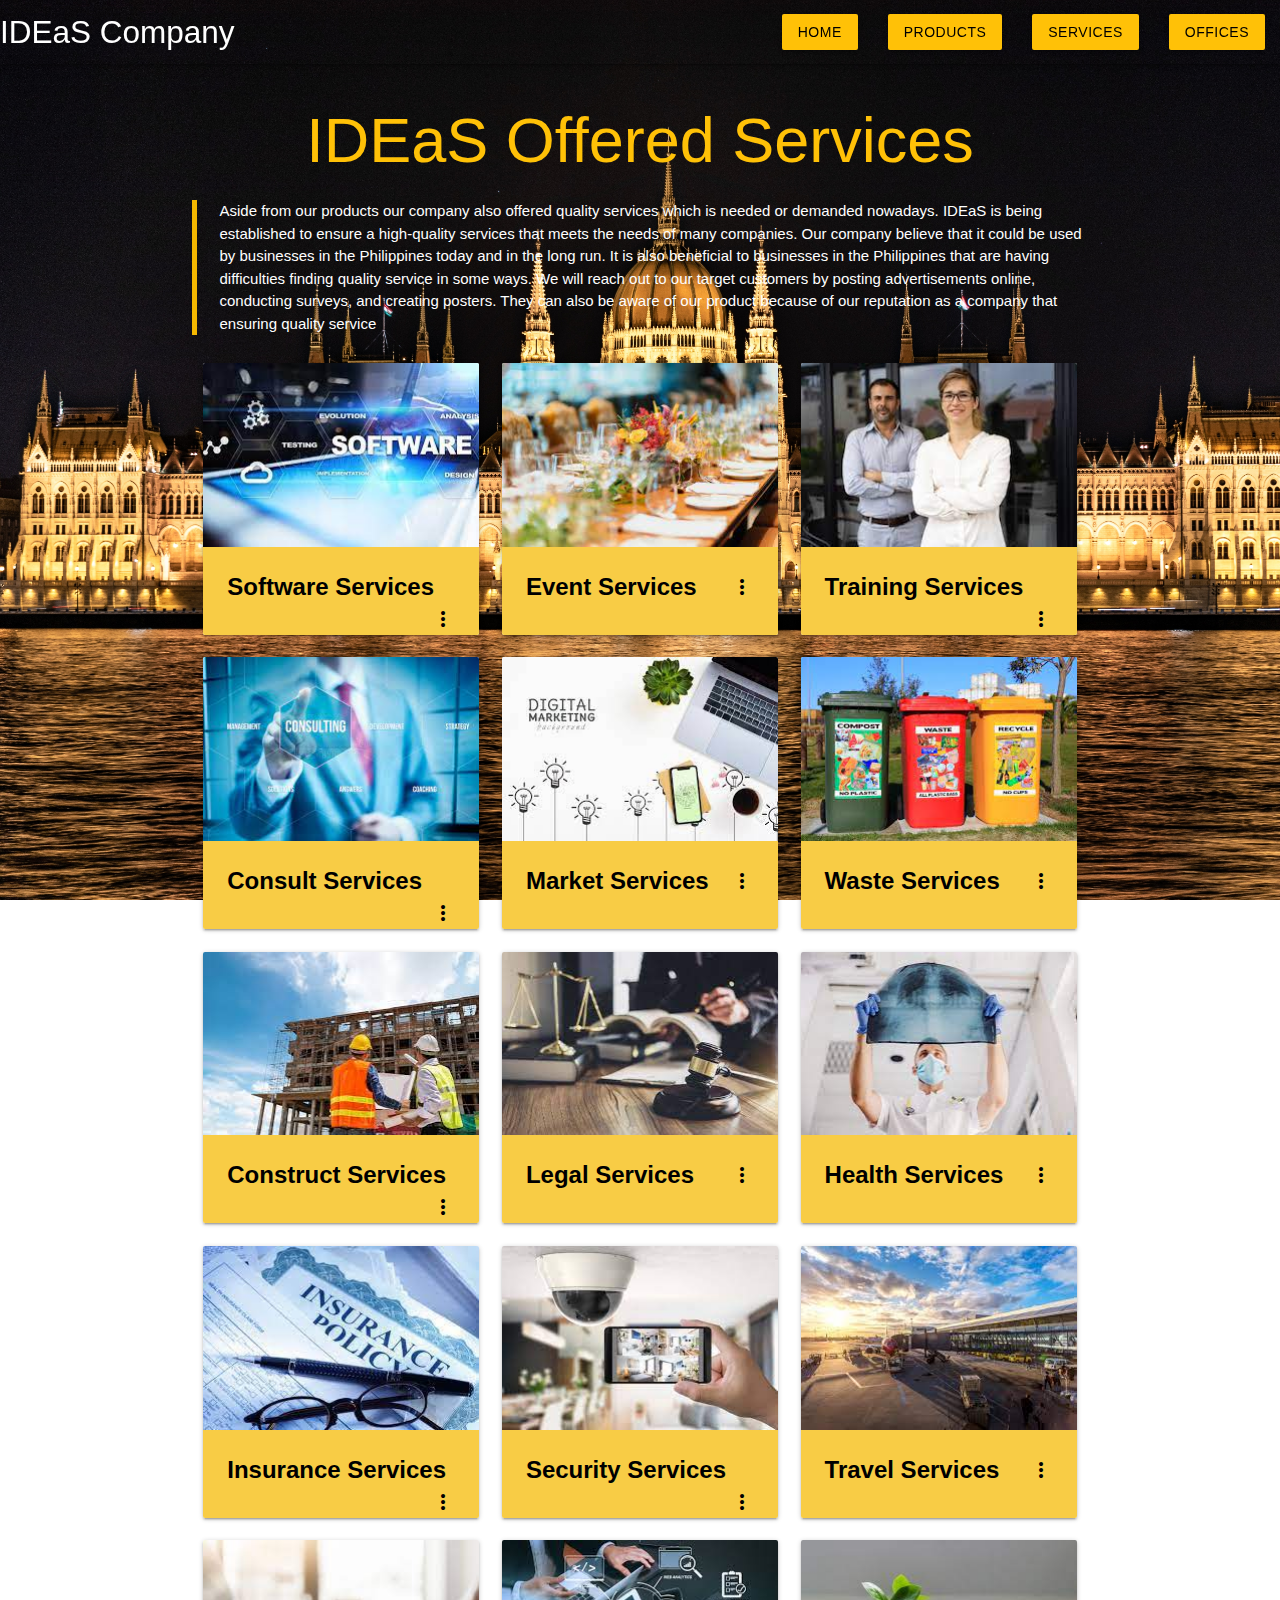
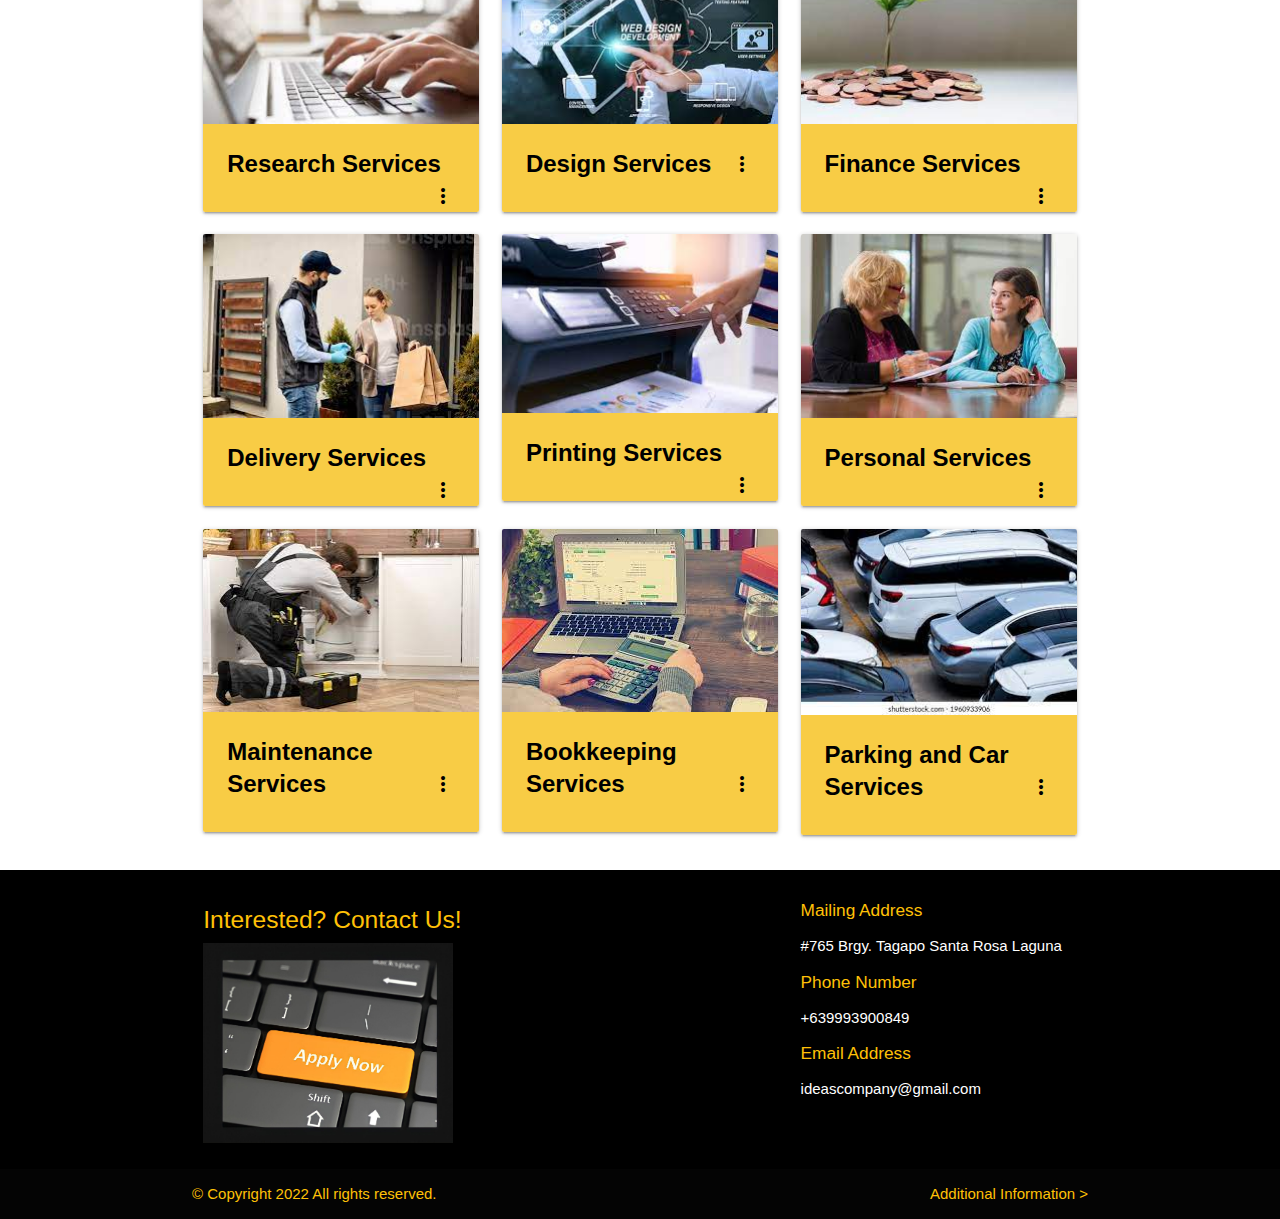
<file: Batch 5 CWD_Final Project_Namo/services.html>
<!DOCTYPE html>

    <head>
    <!--Import Google Icon Font-->
    <link href="https://fonts.googleapis.com/icon?family=Material+Icons" rel="stylesheet">
    <!--Import materialize.css-->
    <link type="text/css" rel="stylesheet" href="css/materialize.min.css"  media="screen,projection"/>
    <!--Let browser know website is optimized for mobile-->
    <meta name="viewport" content="width=device-width, initial-scale=1.0"/>
    <link rel="stylesheet" href="style.css">
    <title>IDEaS Company</title>

</head>
<!-- Navbar Structure -->
    <div class="navbar-fixed">
        <nav class="transparent">
            <div class="nav-wrapper">
            <a href="#" data-target="slide-out" class="sidenav-trigger"><i class="material-icons">menu</i></a>
            <a class="brand-logo">IDEaS Company</a>
            <ul id="nav-mobile" class="right hide-on-med-and-down">
                <li><a href="index.html" a class="waves-effect waves-light btn amber">HOME</a></li>
                <li><a href="product.html" a class="waves-effect waves-light btn amber">PRODUCTS</a></li>
                <li><a href="services.html" a class="waves-effect waves-light btn amber">SERVICES</a></li>
                <li><a href="offices.html" a class="waves-effect waves-light btn amber">OFFICES</a></li>
            </ul>
    </div>
</div>
<!-- SideNav Structure -->
<ul id="slide-out" class="sidenav">
    <li><div class="user-view">
        <div class="background">
            <img src="Images/sidenav pic.jpg"></div>
        <a href="#user"><img class="circle" src="Images/namo sidenav.jpg"></a>
        <a href="#name"><span class="amber-text name">IDEaS Company</span></a>
        <a href="#email"><span class="amber-text email">ideascompany@gmail.com</span></a>
        </div>
    </li>
        <li><a class="amber-text">About Us</a></li>
        <li><a href="index.html"><i class="material-icons">home</i>Home</a></li>
        <li><a href="product.html"><i class="material-icons">add_shopping_cart</i>Products</a></li>
        <li><a href="services.html"><i class="material-icons">business_center</i>Services</a></li>
        <li><a href="offices.html"><i class="material-icons">local_post_office</i>Offices</a></li>
        <li><div class="divider"></div></li>
        <li><a class="amber-text">Follow Us On</a></li>
        <li><a class="waves-effect" href="">Facebook</a></li>
        <li><a class="waves-effect" href="">Twitter</a></li>
        <li><a class="waves-effect" href="">Instagram</a></li>
    <li><a class="waves-effect" href="">Youtube</a></li>
</ul>
<!-- Sidenav Init -->
<script>
    document.addEventListener('DOMContentLoaded', function() {
        var elems = document.querySelectorAll('.sidenav');
        var instances = M.Sidenav.init(elems, screenLeft);
        });
        $(document).ready(function(){
        $('.sidenav').sidenav();
        });
        ('.dropdown-trigger').dropdown();
</script>
<!-- Materialbox Init -->
<script> document.addEventListener('DOMContentLoaded', function() {
    var elems = document.querySelectorAll('.materialboxed');
    var instances = M.Materialbox.init(elems, top);})
$(document).ready(function(){
    $('.materialboxed').materialbox();});</script>
<script type="text/javascript" src="js/materialize.min.js"></script>
<!-- Body -->
<body>
    <body style="background-image:url(Images/castle.jpg); background-attachment: fixed; background-size: cover;"></body>
        <div class="container">
<!-- header -->
<h1 class="amber-text" style="text-align: center">IDEaS Offered Services</h1>
<!-- blockquote -->
<div class="container"></div>
<blockquote class="white-text">Aside from our products our company also offered quality services which is needed or demanded nowadays. IDEaS is being established to ensure a high-quality services that meets the needs of many companies. Our company believe that it could be used by businesses in the Philippines today and in the long run. It is also beneficial to businesses in the Philippines that are having difficulties finding quality service in some ways. We will reach out to our target customers by posting advertisements online, conducting surveys, and creating posters. They can also be aware of our product because of our reputation as a company that ensuring quality service</blockquote>
</div>
<!-- Card Reveal Services -->
<div class="container">
    <div class="row">
        <div class="col s12 m6 l4">
            <div class="card">
                <div class="card-image waves-effect waves-block waves-light">
                <img class="activator" src="Services/Software.jpg">
                </div>
                <div class="card-content">
                <span class="card-title activator black-text" style="font-weight:bold">Software Services<i class="material-icons right">more_vert</i></span>
                </div>
                <div class="card-reveal">
                <span class="card-title white-text">Software Services<i class="material-icons right">close</i></span>
                <p class="white-text">Software services enhance features and upgrade the security for a company or individual's technological devices, 
                such as computers and phones. These services provide anti-virus protection and update applications to be more user-friendly and effective.</p>
                </div>
            </div>
        </div>
        <div class="col s12 m6 l4">
            <div class="card">
                <div class="card-image waves-effect waves-block waves-light">
                <img class="activator" src="Services/event.jpg">
                </div>
                <div class="card-content">
                <span class="card-title activator black-text" style="font-weight:bold">Event Services<i class="material-icons right">more_vert</i></span>
                </div>
                <div class="card-reveal">
                <span class="card-title white-text">Event Services<i class="material-icons right">close</i></span>
                <p class="white-text">Companies can hire an event planning service for office parties, fundraising events and other corporate functions. 
                The event management service is responsible for finding venues, supplies, staff and catering, if applicable.</p>
                </div>
            </div>
        </div>
        <div class="col s12 m6 l4">
            <div class="card">
                <div class="card-image waves-effect waves-block waves-light">
                <img class="activator" src="Services/training.jpg">
                </div>
                <div class="card-content">
                <span class="card-title activator black-text" style="font-weight:bold">Training Services<i class="material-icons right">more_vert</i></span>
                </div>
                <div class="card-reveal">
                <span class="card-title white-text">Training Services<i class="material-icons right">close</i></span>
                <p class="white-text">A company may benefit from hiring a training company to teach employees specific computer skills or soft skills. 
                In these cases, the company may hire an outside party to lead training sessions, workshops or presentations to help team members improve or learn a certain skill.</p>
                </div>
            </div>
        </div>
        <div class="col s12 m6 l4">
            <div class="card">
                <div class="card-image waves-effect waves-block waves-light">
                <img class="activator" src="Services/consulting.jpg">
                </div>
                <div class="card-content">
                <span class="card-title activator black-text" style="font-weight:bold">Consult Services<i class="material-icons right">more_vert</i></span>
                </div>
                <div class="card-reveal">
                <span class="card-title white-text">Consulting Services<i class="material-icons right">close</i></span>
                <p class="white-text">Businesses can use consulting services for a variety of projects, including financial budgeting, landscaping, audits and more. 
                Consulting services allow a company's management team to gain skills and perspectives on topics that they don't know much about.</p>
                </div>
            </div>
        </div>
        <div class="col s12 m6 l4">
            <div class="card">
                <div class="card-image waves-effect waves-block waves-light">
                <img class="activator" src="Services/marketing.jpg">
                </div>
                <div class="card-content">
                <span class="card-title activator black-text" style="font-weight:bold">Market Services<i class="material-icons right">more_vert</i></span>
                </div>
                <div class="card-reveal">
                <span class="card-title white-text">Marketing Services<i class="material-icons right">close</i></span>
                <p class="white-text">If a company wants to gain more business and public attention, it may consider outsourcing marketing services. 
                Marketing services help companies advertise their products, services and brand by creating marketing campaigns. Though some companies have internal marketing departments, others outsource this labor in order to receive faster and higher-quality results.</p>
                </div>
            </div>
        </div>
        <div class="col s12 m6 l4">
            <div class="card">
                <div class="card-image waves-effect waves-block waves-light">
                <img class="activator" src="Services/waste.jpg">
                </div>
                <div class="card-content">
                <span class="card-title activator black-text" style="font-weight:bold">Waste Services<i class="material-icons right">more_vert</i></span>
                </div>
                <div class="card-reveal">
                <span class="card-title white-text">Waste Services<i class="material-icons right">close</i></span>
                <p class="white-text">Waste management services help businesses and individuals keep a clean working environment. Companies generate a sizable amount of garbage each day. 
                Waste management services gather this garbage and take it away to landfills and recycling facilities so that a company's workspace and the surrounding area stay clean.</p>
                </div>
            </div>
        </div>
        <div class="col s12 m6 l4">
            <div class="card">
                <div class="card-image waves-effect waves-block waves-light">
                <img class="activator" src="Services/construct.jpg">
                </div>
                <div class="card-content">
                <span class="card-title activator black-text" style="font-weight:bold">Construct Services<i class="material-icons right">more_vert</i></span>
                </div>
                <div class="card-reveal">
                <span class="card-title white-text">Construction Services<i class="material-icons right">close</i></span>
                <p class="white-text">If a company is interested in expanding or renovating its office space, it may need to hire a construction team to build the space. 
                Hiring a team of experienced construction workers ensures that they complete any office renovations or expansions in a safe and efficient manner. Construction teams usually use their own tools as well, so the company does not have to rent or buy expensive equipment.</p>
                </div>
            </div>
        </div>
        <div class="col s12 m6 l4">
            <div class="card">
                <div class="card-image waves-effect waves-block waves-light">
                <img class="activator" src="Services/legal.jpg">
                </div>
                <div class="card-content">
                <span class="card-title activator black-text" style="font-weight:bold">Legal Services<i class="material-icons right">more_vert</i></span>
                </div>
                <div class="card-reveal">
                <span class="card-title white-text">Legal Services<i class="material-icons right">close</i></span>
                <p class="white-text">A company may want to hire legal services if they need to draft business agreements, ask for advice or navigate a legal issue. 
                Legal teams or individuals can offer guidance, advice and expertise to a company to ensure its legally binding documents uphold the organization's original intentions.</p>
                </div>
            </div>
        </div>
        <div class="col s12 m6 l4">
            <div class="card">
                <div class="card-image waves-effect waves-block waves-light">
                <img class="activator" src="Services/health.jpg">
                </div>
                <div class="card-content">
                <span class="card-title activator black-text" style="font-weight:bold">Health Services<i class="material-icons right">more_vert</i></span>
                </div>
                <div class="card-reveal">
                <span class="card-title white-text">Health Services<i class="material-icons right">close</i></span>
                <p class="white-text">Some companies hire health and wellness experts, such as nutritionists, therapists or other doctors, to promote good health for their employees. 
                These health services are available to the company's employees if they are feeling unwell. Having these services can help encourage good health practices and ultimately improve workplace satisfaction.</p>
                </div>
            </div>
        </div>
        <div class="col s12 m6 l4">
            <div class="card">
                <div class="card-image waves-effect waves-block waves-light">
                <img class="activator" src="Services/insurance.jpg">
                </div>
                <div class="card-content">
                <span class="card-title activator black-text" style="font-weight:bold">Insurance Services<i class="material-icons right">more_vert</i></span>
                </div>
                <div class="card-reveal">
                <span class="card-title white-text">Insurance Services<i class="material-icons right">close</i></span>
                <p class="white-text">Companies need insurance services not only to provide health and life insurance for employees but also for its property and practices. 
                Insurance services help reduce a company's financial liabilities.</p>
                </div>
            </div>
        </div>
        <div class="col s12 m6 l4">
            <div class="card">
                <div class="card-image waves-effect waves-block waves-light">
                <img class="activator" src="Services/security.jpg">
                </div>
                <div class="card-content">
                <span class="card-title activator black-text" style="font-weight:bold">Security Services<i class="material-icons right">more_vert</i></span>
                </div>
                <div class="card-reveal">
                <span class="card-title white-text">Security Services<i class="material-icons right">close</i></span>
                <p class="white-text">If a company is hosting a special event, works with a sensitive subject or is in a highly populated area, 
                it may hire security services to ensure the safety of its employees and guests. Companies can hire security professionals for single events or for daily operations.</p>
                </div>
            </div>
        </div>
        <div class="col s12 m6 l4">
            <div class="card">
                <div class="card-image waves-effect waves-block waves-light">
                <img class="activator" src="Services/travel.jpg">
                </div>
                <div class="card-content">
                <span class="card-title activator black-text" style="font-weight:bold">Travel Services<i class="material-icons right">more_vert</i></span>
                </div>
                <div class="card-reveal">
                <span class="card-title white-text">Travel Services<i class="material-icons right">close</i></span>
                <p class="white-text">When an employee is required to travel for work, it is customary for the company to provide travel arrangements. 
                Travel services can make this process much simpler. These services can help ensure travel plans are accurate and cost-efficient.</p>
                </div>
            </div>
        </div>
        <div class="col s12 m6 l4">
            <div class="card">
                <div class="card-image waves-effect waves-block waves-light">
                <img class="activator" src="Services/research.jpg">
                </div>
                <div class="card-content">
                <span class="card-title activator black-text" style="font-weight:bold">Research Services<i class="material-icons right">more_vert</i></span>
                </div>
                <div class="card-reveal">
                <span class="card-title white-text">Research Services<i class="material-icons right">close</i></span>
                <p class="white-text">Companies can outsource research services to save time and ensure accuracy. 
                Research service businesses may conduct academic research, experiments and focus groups to help the company reach its goals. For example, a company may hire an agency to complete market research and gather information about competitors.</p>
                </div>
            </div>
        </div>
        <div class="col s12 m6 l4">
            <div class="card">
                <div class="card-image waves-effect waves-block waves-light">
                <img class="activator" src="Services/design.jpg">
                </div>
                <div class="card-content">
                <span class="card-title activator black-text" style="font-weight:bold">Design Services<i class="material-icons right">more_vert</i></span>
                </div>
                <div class="card-reveal">
                <span class="card-title white-text">Design Services<i class="material-icons right">close</i></span>
                <p class="white-text">When a company wants to create a website or other media, it may need to hire a design service, 
                such as a graphic or website designer. These professionals create websites, logos, advertisements and other promotional content for companies to increase public interest.</p>
                </div>
            </div>
        </div>
        <div class="col s12 m6 l4">
            <div class="card">
                <div class="card-image waves-effect waves-block waves-light">
                <img class="activator" src="Services/finance.jpg">
                </div>
                <div class="card-content">
                <span class="card-title activator black-text" style="font-weight:bold">Finance Services<i class="material-icons right">more_vert</i></span>
                </div>
                <div class="card-reveal">
                <span class="card-title white-text">Finance Services<i class="material-icons right">close</i></span>
                <p class="white-text">Companies often hire financial professionals to help prepare tax documents, budgets and audits. 
                These financial services allow companies to understand their financial position and ensure that their fiscal practices are beneficial.</p>
                </div>
            </div>
        </div>
        <div class="col s12 m6 l4">
            <div class="card">
                <div class="card-image waves-effect waves-block waves-light">
                <img class="activator" src="Services/deliver.jpg">
                </div>
                <div class="card-content">
                <span class="card-title activator black-text" style="font-weight:bold">Delivery Services<i class="material-icons right">more_vert</i></span>
                </div>
                <div class="card-reveal">
                <span class="card-title white-text">Delivery Services<i class="material-icons right">close</i></span>
                <p class="white-text">Delivery services allow companies to receive essential supplies without having to physically shop for the items, 
                saving time and offering convenience for employees. These business services also can help companies transport their products to customers.</p>
                </div>
            </div>
        </div>
        <div class="col s12 m6 l4">
            <div class="card">
                <div class="card-image waves-effect waves-block waves-light">
                <img class="activator" src="Services/printing.jpg">
                </div>
                <div class="card-content">
                <span class="card-title activator black-text" style="font-weight:bold">Printing Services<i class="material-icons right">more_vert</i></span>
                </div>
                <div class="card-reveal">
                <span class="card-title white-text">Printing Services<i class="material-icons right">close</i></span>
                <p class="white-text">Companies use printing services to mass-produce promotional and specialty items. 
                Print shops often have their own special equipment, such as laminators or photo printers, that many companies do not own themselves.</p>
                </div>
            </div>
        </div>
        <div class="col s12 m6 l4">
            <div class="card">
                <div class="card-image waves-effect waves-block waves-light">
                <img class="activator" src="Services/personal.jpg">
                </div>
                <div class="card-content">
                <span class="card-title activator black-text" style="font-weight:bold">Personal Services<i class="material-icons right">more_vert</i></span>
                </div>
                <div class="card-reveal">
                <span class="card-title white-text">Personal Services<i class="material-icons right">close</i></span>
                <p class="white-text">Personal business services include anything that can improve an employee's work life.
                Some companies hire companies to provide exercise centers, transportation assistance and relaxation areas. These personal services improve employee satisfaction, allowing them to reach their full working potential.</p>
                </div>
            </div>
        </div>
        <div class="col s12 m6 l4">
            <div class="card">
                <div class="card-image waves-effect waves-block waves-light">
                <img class="activator" src="Services/maintenance.jpg">
                </div>
                <div class="card-content">
                <span class="card-title activator black-text" style="font-weight:bold">Maintenance Services<i class="material-icons right">more_vert</i></span>
                </div>
                <div class="card-reveal">
                <span class="card-title white-text">Maintenance Services<i class="material-icons right">close</i></span>
                <p class="white-text">Companies need maintenance service professionals to fix appliances and other malfunctioning equipment. 
                Maintenance professionals help ensure that a company's property functions properly, and they're available to address service requests as needed.</p>
                </div>
            </div>
        </div>
        <div class="col s12 m6 l4">
            <div class="card">
                <div class="card-image waves-effect waves-block waves-light">
                <img class="activator" src="Services/bookkeping.jpg">
                </div>
                <div class="card-content">
                <span class="card-title activator black-text" style="font-weight:bold">Bookkeeping Services<i class="material-icons right">more_vert</i></span>
                </div>
                <div class="card-reveal">
                <span class="card-title white-text">Bookkeeping Services<i class="material-icons right">close</i></span>
                <p class="white-text">Companies can hire bookkeeping services to maintain accurate records of employee information and fiscal activities. 
                Bookkeeping professionals lend their expertise to offer convenience for companies. These services focus on record-keeping and data entry and allow employees to focus on other work instead of filing documents.</p>
                </div>
            </div>
        </div>
        <div class="col s12 m6 l4">
            <div class="card">
                <div class="card-image waves-effect waves-block waves-light">
                <img class="activator" src="Services/parking.jpg">
                </div>
                <div class="card-content">
                <span class="card-title activator black-text" style="font-weight:bold">Parking and Car Services<i class="material-icons right">more_vert</i></span>
                </div>
                <div class="card-reveal">
                <span class="card-title white-text">Parking Services<i class="material-icons right">close</i></span>
                <p class="white-text">Parking service professionals, also known as valets, wait by building entrances to park a guest's car for them. 
                This is a convenient service that saves time and helps to use parking lot space efficiently. In heavily populated or high-traffic areas, a company may hire valet services to accommodate guests, customers and employees.</p>
                </div>
            </div>
        </div>
    </div>
</div>
<footer class="page-footer black">
    <div class="container">
        <div class="row">
            <div class="col m6 l6 s12">
                <h5 class="amber-text">Interested? Contact Us!</h5>
            <img src="Images/Apply Now.jpg" alt="" width="250px" height="200px">
            </div>
            <div class="col m6 l4 offset-l2 s12">
                <h6 class="amber-text">Mailing Address</h6>
            <p>#765 Brgy. Tagapo Santa Rosa Laguna</p>
                <h6 class="amber-text">Phone Number</h5>
                <p>+639993900849</p>
            <h6 class="amber-text">Email Address</h6>
            <p>ideascompany@gmail.com</p>
            </div>
        </div>
        </div>
        <div class="footer-copyright">
        <div class="container amber-text" >
        © Copyright 2022 All rights reserved.
        <a class="amber-text right" href="#!">Additional Information ></a>
        </div>
    </div>
</footer>










<!-- Jquery CDN -->
<script src="https://code.jquery.com/jquery-3.6.1.min.js" integrity="sha256-o88AwQnZB+VDvE9tvIXrMQaPlFFSUTR+nldQm1LuPXQ=" crossorigin="anonymous"></script>
<!-- Compiled and minified JavaScript -->
<script src="https://cdnjs.cloudflare.com/ajax/libs/materialize/1.0.0/js/materialize.min.js"></script>
        </body>
</html>
</file>
<file: Batch 5 CWD_Final Project_Namo/style.css>
blockquote {
    margin: 20px 0;
    padding-left: 1.5rem;
    border-left: 5px solid #f5b800;
}

/* SideNav */
.dropdown-content li>a, .dropdown-content li>span {
color: #000000;
}

.slider .indicators .indicator-item.active {
    background-color: #ffc107;
}

/* Navbar */
.btn, .btn-large, .btn-small {
    color: #000000;
    background-color: #ffc107;
}

.card .card-content {
    background-color: #f8cb42fb;
}

.card .card-image .card-title {
    color: rgb(0, 0, 0);
    font-weight: bold;
}

.card .card-reveal {
    background-color: rgb(0, 0, 0);
}
</file>
